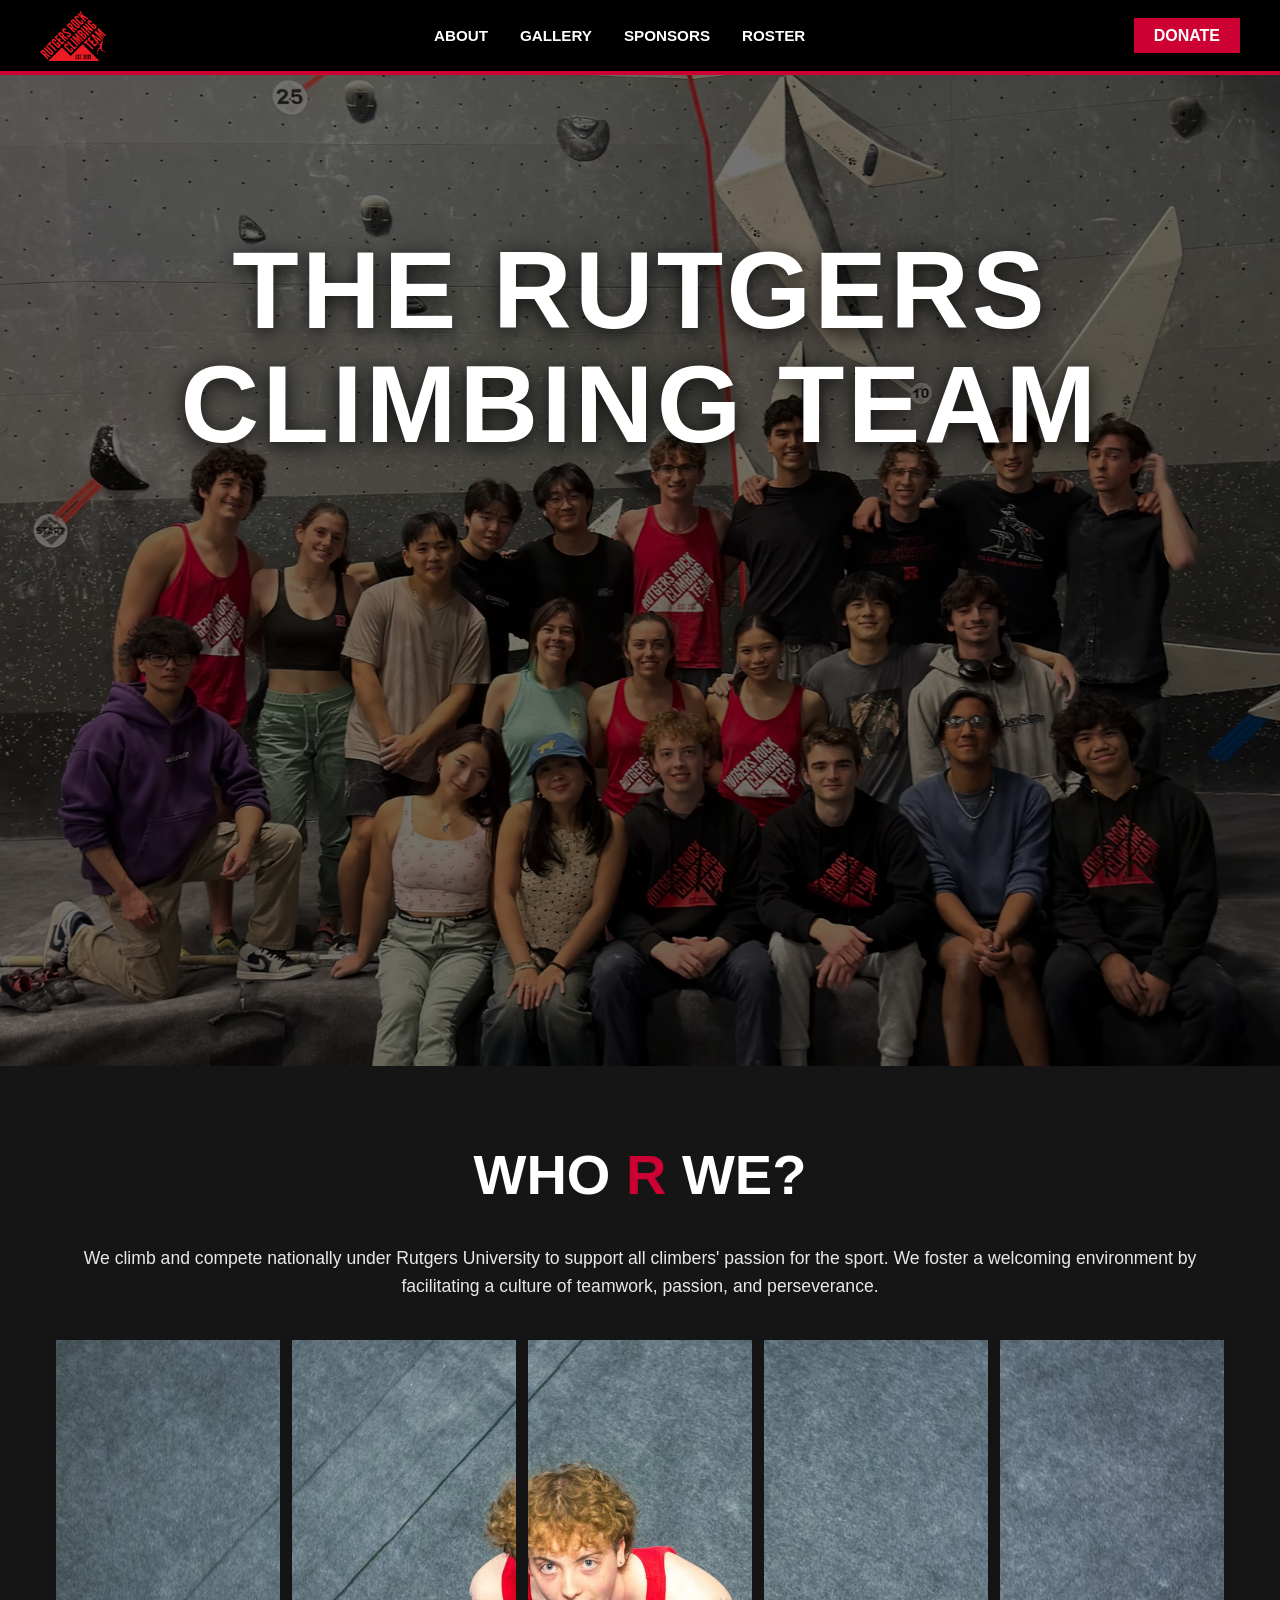
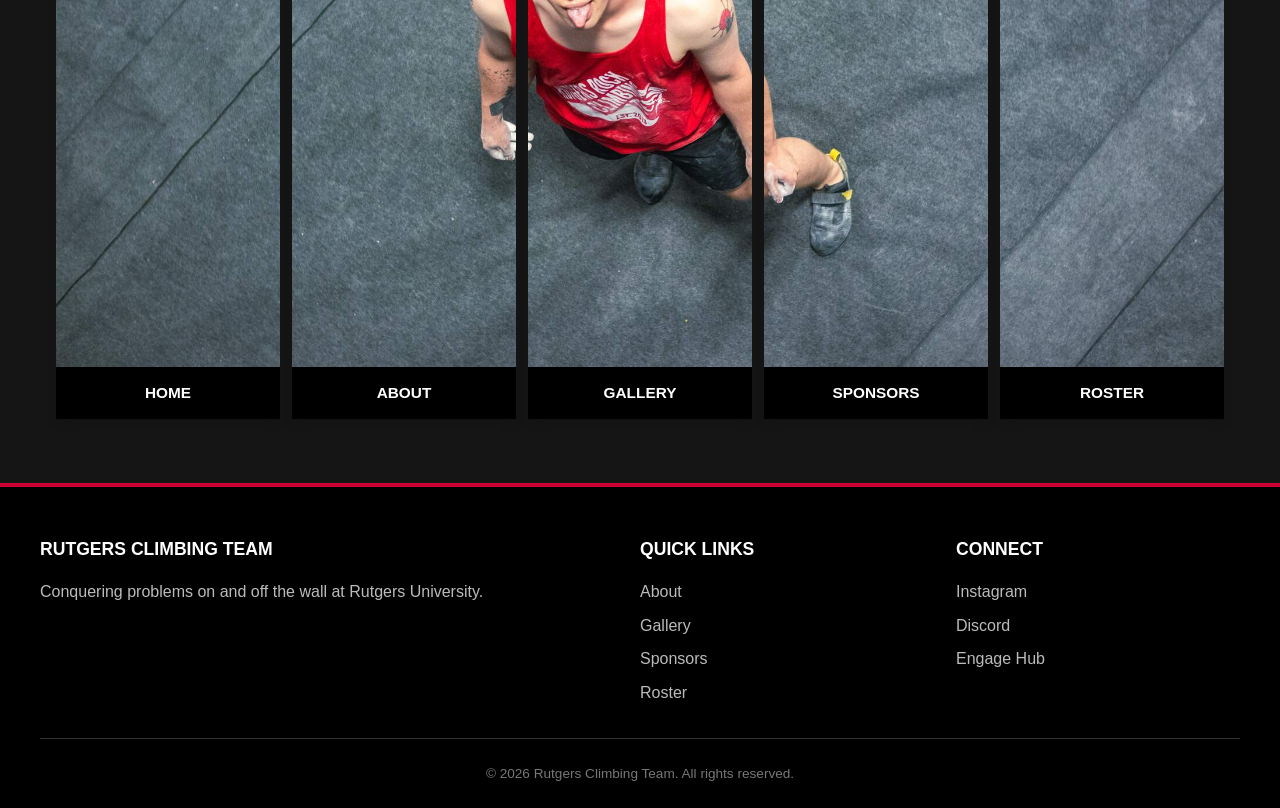
<file: index.html>
<!DOCTYPE html>
<html lang="en">
<head>
  <meta charset="UTF-8">
  <meta name="viewport" content="width=device-width, initial-scale=1.0">
  <title>Rutgers Climbing Team</title>
  <link rel="stylesheet" href="style.css">
  
  <!-- Google tag (gtag.js) -->
<script async src="https://www.googletagmanager.com/gtag/js?id=G-7Y6LZSNSHN"></script>
<script>
  window.dataLayer = window.dataLayer || [];
  function gtag(){dataLayer.push(arguments);}
  gtag('js', new Date());

  gtag('config', 'G-7Y6LZSNSHN');
</script>

</head>
<body>

  <!-- Header Component -->
  <header class="site-header">
    <a href="/" class="logo-container">
      <img src="assets/RURC_Logo_Transparent.png" alt="Rutgers Climbing Logo" style="height: 50px; width: auto; display: block;">
    </a>

    <nav>
      <ul>
        <li><a href="/about">About</a></li>
        <li><a href="/gallery">Gallery</a></li>
        <li><a href="/sponsors">Sponsors</a></li>
        <li><a href="/roster">Roster</a></li>
      </ul>
    </nav>

    <div class="header-actions">
      <a href="/donate" class="btn-donate">Donate</a>
    </div>
  </header>

  <!-- Centered Hero Banner Section -->
  <section class="hero-section" style="position: relative; width: 100%; background-color: #151515; overflow: hidden; padding: 0;">
    <img src="assets/BG_Main.jpg" alt="Rutgers Climbing Team" style="width: 100%; height: auto; display: block; filter: brightness(0.45);">
    <div class="hero-content" style="position: absolute; top: 16%; left: 50%; transform: translateX(-50%); width: 95%; text-align: center;">
      <h1 style="font-size: clamp(3.5rem, 8.5vw, 7.5rem); line-height: 1.05; font-weight: 900; letter-spacing: 0.03em; text-shadow: 0 4px 20px rgba(0, 0, 0, 0.85);">
        THE RUTGERS<br>CLIMBING TEAM
      </h1>
    </div>
  </section>

  <!-- Main Content Area -->
  <main>
    <!-- Who We Are Section -->
    <section class="who-we-are" style="background-color: #151515; color: var(--rutgers-white);">
      <div class="container" style="max-width: 1200px; margin: 0 auto; padding: 0 1rem;">
        
        <h2 style="font-size: 3.5rem; color: var(--rutgers-white); margin-bottom: 1.5rem; text-transform: uppercase;">
          WHO <span style="color: var(--rutgers-scarlet);">R</span> WE?
        </h2>
        
        <p style="color: rgba(255, 255, 255, 0.9); margin-bottom: 2.5rem;">We climb and compete nationally under Rutgers University to support all climbers' passion for the sport. We foster a welcoming environment by facilitating a culture of teamwork, passion, and perseverance.</p>
        
        <!-- 5-Column Grid -->
        <div class="card-grid" style="display: grid; grid-template-columns: repeat(5, 1fr); gap: 0.75rem; width: 100%;">
          
          <a href="/" class="feature-card">
            <div class="card-img" style="width: 100%; height: auto !important; aspect-ratio: 1 / 2.8; background-image: url('assets/Pierce_Tounge.jpg'); background-size: 500% auto; background-position: 0% center; background-repeat: no-repeat;"></div>
            <div class="card-label" style="font-size: clamp(0.7rem, 1.2vw, 1rem); padding: 0.85rem 0.25rem; text-align: center;">Home</div>
          </a>

          <a href="/about" class="feature-card">
            <div class="card-img" style="width: 100%; height: auto !important; aspect-ratio: 1 / 2.8; background-image: url('assets/Pierce_Tounge.jpg'); background-size: 500% auto; background-position: 25% center; background-repeat: no-repeat;"></div>
            <div class="card-label" style="font-size: clamp(0.7rem, 1.2vw, 1rem); padding: 0.85rem 0.25rem; text-align: center;">About</div>
          </a>

          <a href="/gallery" class="feature-card">
            <div class="card-img" style="width: 100%; height: auto !important; aspect-ratio: 1 / 2.8; background-image: url('assets/Pierce_Tounge.jpg'); background-size: 500% auto; background-position: 50% center; background-repeat: no-repeat;"></div>
            <div class="card-label" style="font-size: clamp(0.7rem, 1.2vw, 1rem); padding: 0.85rem 0.25rem; text-align: center;">Gallery</div>
          </a>

          <a href="/sponsors" class="feature-card">
            <div class="card-img" style="width: 100%; height: auto !important; aspect-ratio: 1 / 2.8; background-image: url('assets/Pierce_Tounge.jpg'); background-size: 500% auto; background-position: 75% center; background-repeat: no-repeat;"></div>
            <div class="card-label" style="font-size: clamp(0.7rem, 1.2vw, 1rem); padding: 0.85rem 0.25rem; text-align: center;">Sponsors</div>
          </a>

          <a href="/roster" class="feature-card">
            <div class="card-img" style="width: 100%; height: auto !important; aspect-ratio: 1 / 2.8; background-image: url('assets/Pierce_Tounge.jpg'); background-size: 500% auto; background-position: 100% center; background-repeat: no-repeat;"></div>
            <div class="card-label" style="font-size: clamp(0.7rem, 1.2vw, 1rem); padding: 0.85rem 0.25rem; text-align: center;">Roster</div>
          </a>

        </div>
      </div>
    </section>
  </main>

  <!-- Footer Component -->
  <footer class="site-footer">
    <div class="footer-content">
      <div class="footer-section">
        <h3>Rutgers Climbing Team</h3>
        <p>Conquering problems on and off the wall at Rutgers University.</p>
      </div>
      <div class="footer-section">
        <h3>Quick Links</h3>
        <ul>
          <li><a href="/about">About</a></li>
          <li><a href="/gallery">Gallery</a></li>
          <li><a href="/sponsors">Sponsors</a></li>
          <li><a href="/roster">Roster</a></li>
        </ul>
      </div>
      <div class="footer-section">
        <h3>Connect</h3>
        <ul>
          <li><a href="https://www.instagram.com/rurockclimbing/" target="_blank">Instagram</a></li>
          <li><a href="https://discord.com/invite/bpG9ZYzj9s" target="_blank">Discord</a></li>
          <li><a href="https://rutgers.campuslabs.com" target="_blank">Engage Hub</a></li>
        </ul>
      </div>
    </div>
    <div class="footer-bottom">
      <p>&copy; 2026 Rutgers Climbing Team. All rights reserved.</p>
    </div>
  </footer>

</body>

</html>
</file>
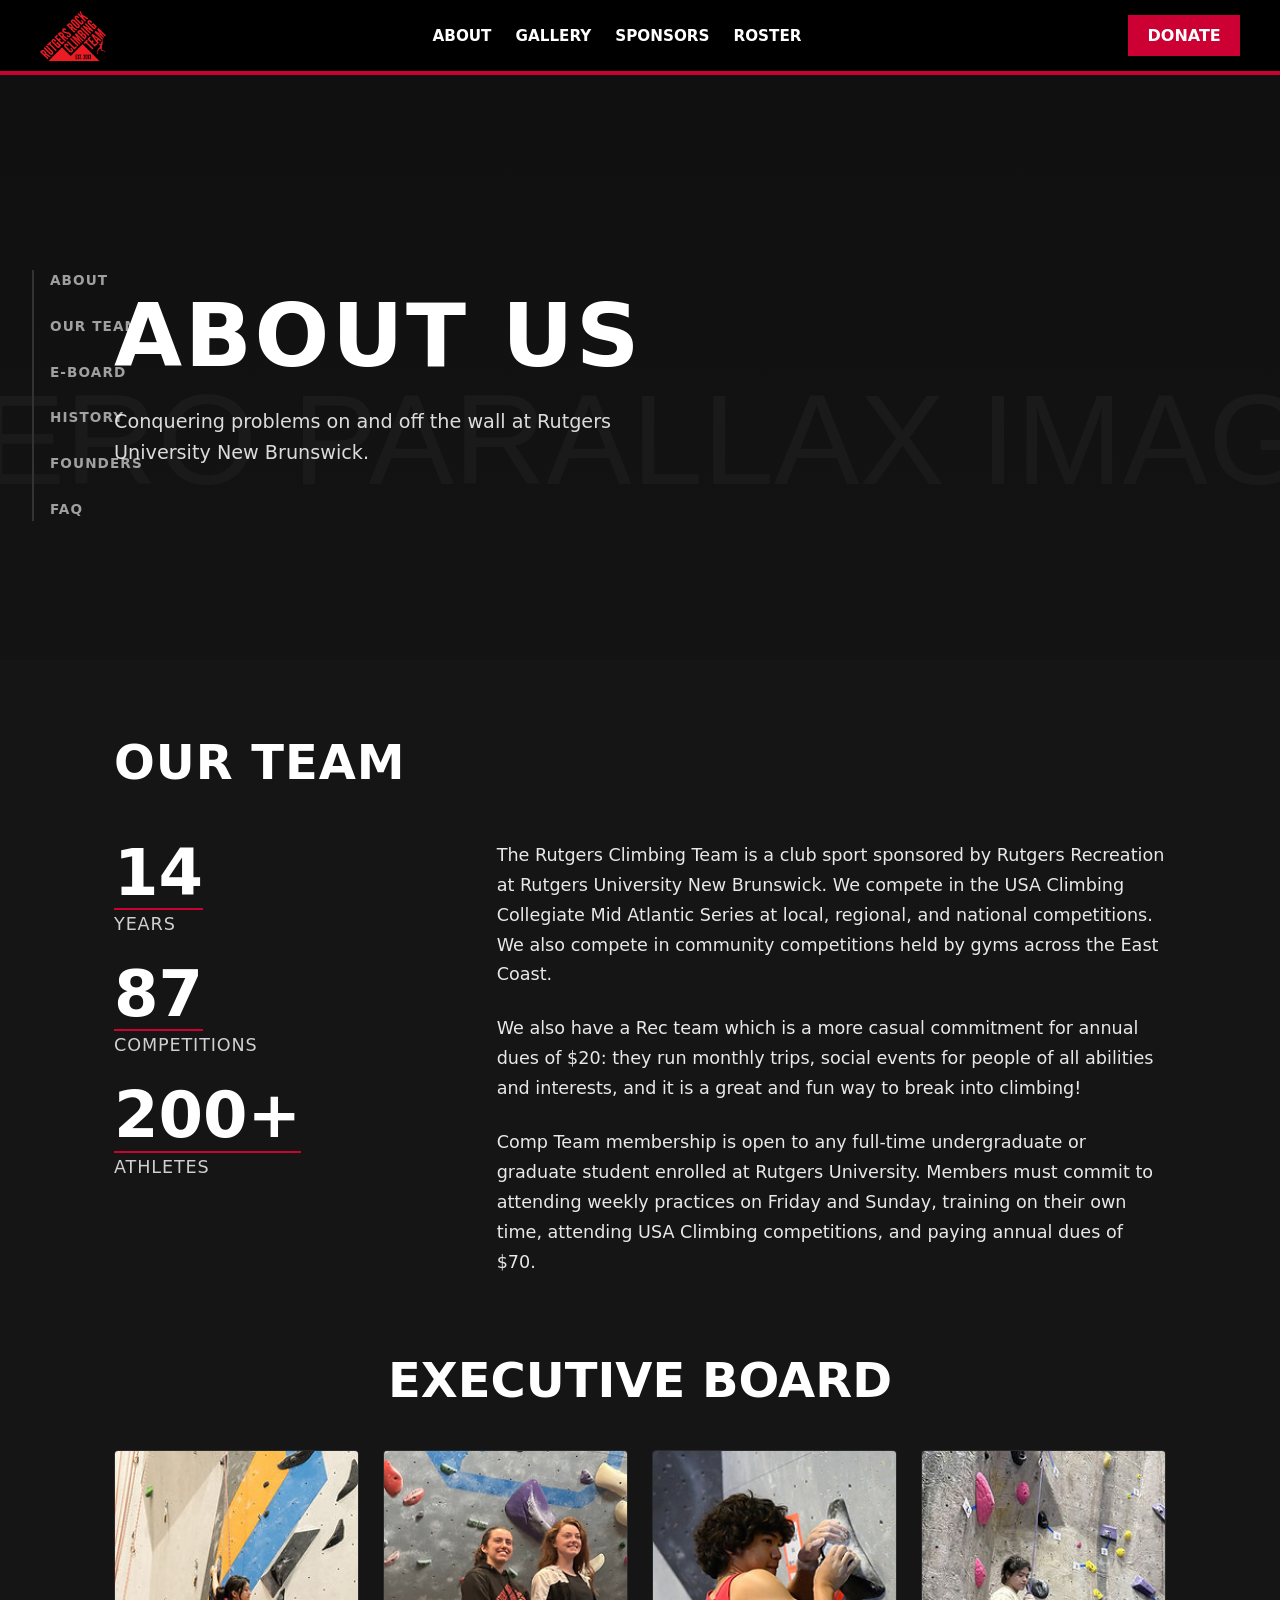
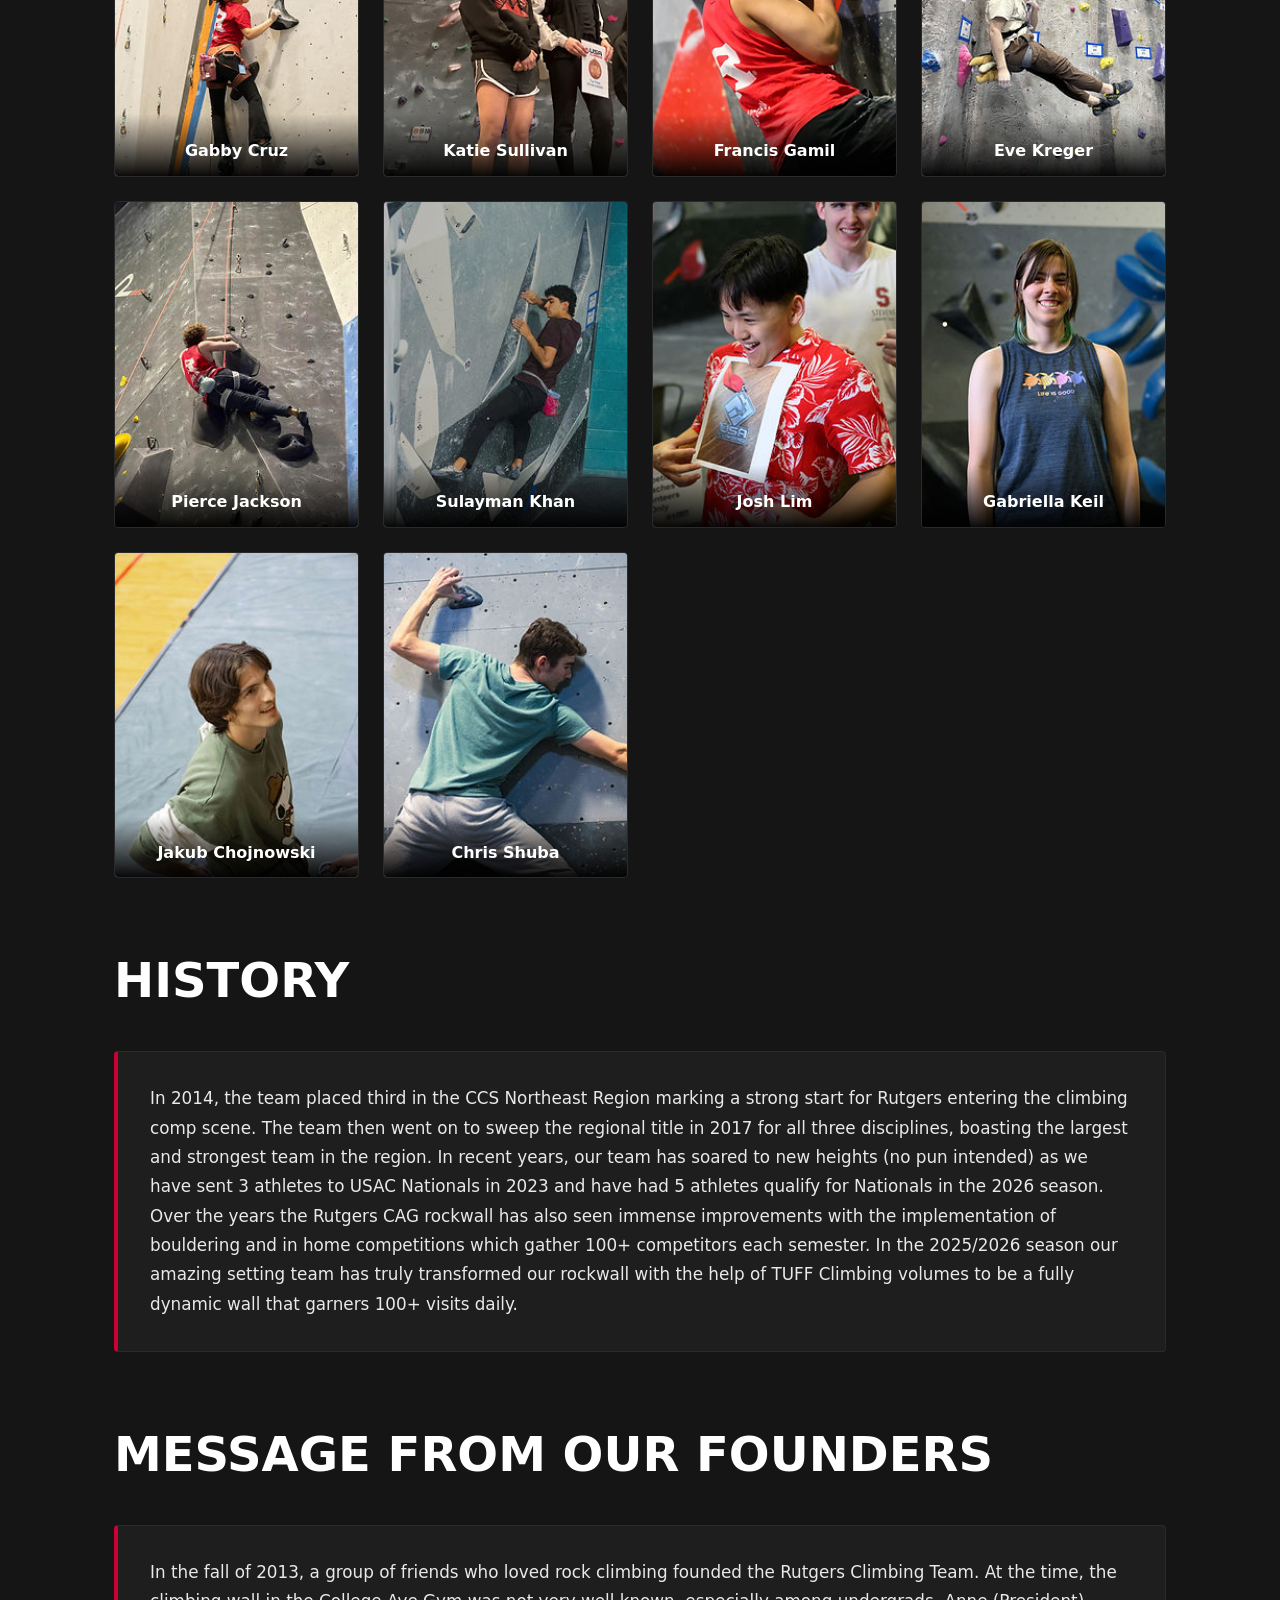
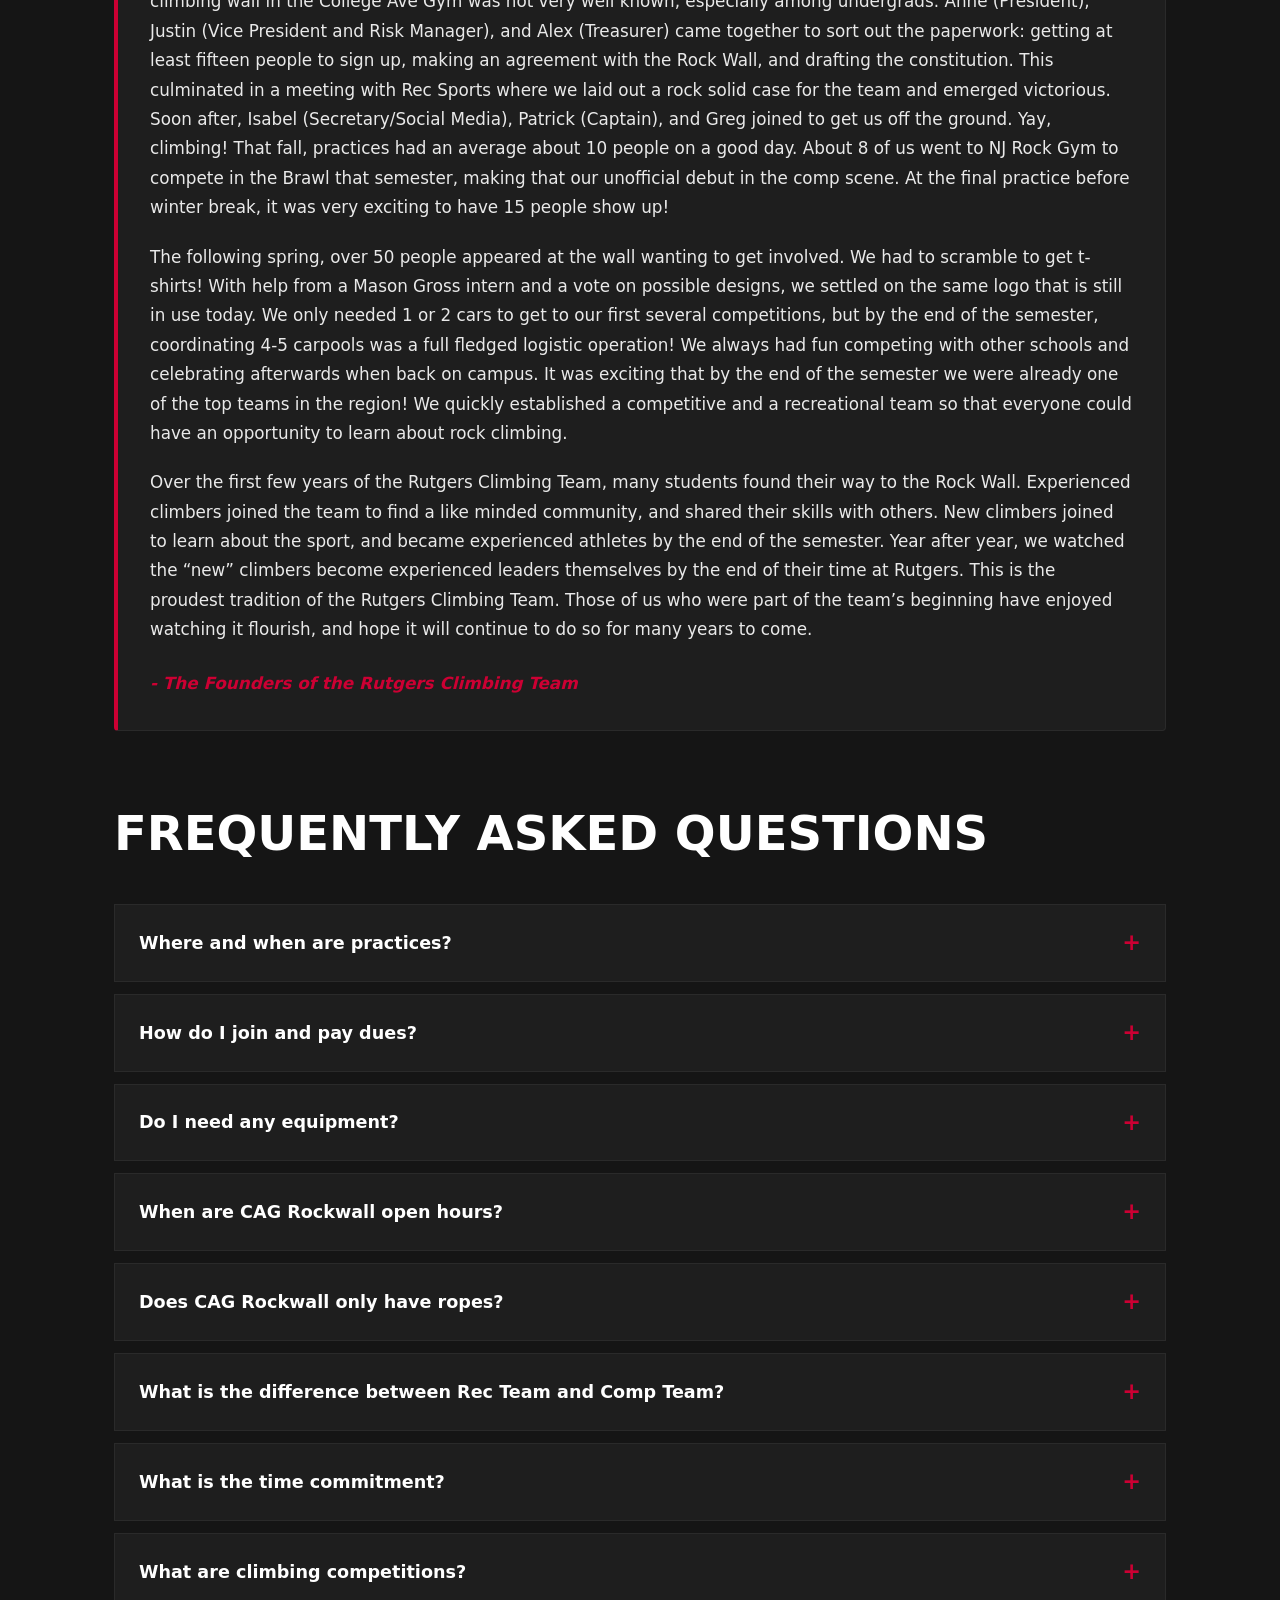
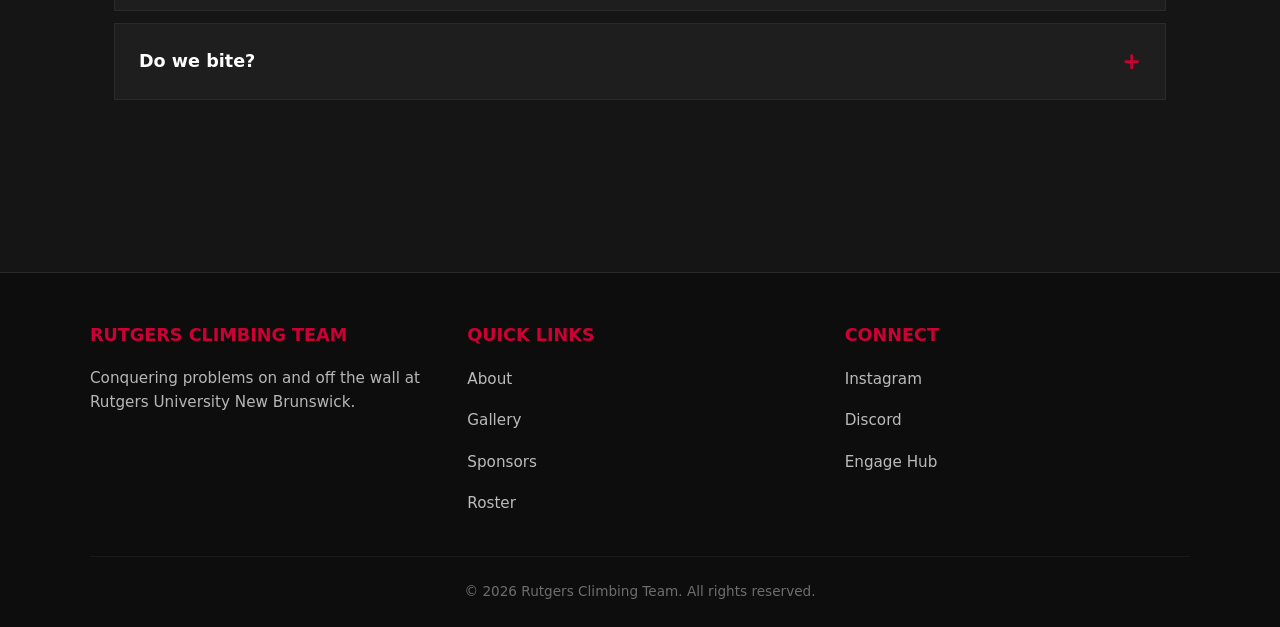
<file: about/index.html>
<!DOCTYPE html>
<html lang="en">
<head>
  <meta charset="UTF-8">
  <meta name="viewport" content="width=device-width, initial-scale=1.0">
  <title>About - Rutgers Climbing Team</title>
  <link rel="stylesheet" href="/style.css">
  
  <!-- Google tag (gtag.js) -->
<script async src="https://www.googletagmanager.com/gtag/js?id=G-7Y6LZSNSHN"></script>
<script>
  window.dataLayer = window.dataLayer || [];
  function gtag(){dataLayer.push(arguments);}
  gtag('js', new Date());

  gtag('config', 'G-7Y6LZSNSHN');
</script>

  <style>
    /* Base Reset & Variables */
    * { box-sizing: border-box; margin: 0; padding: 0; }
    html { scroll-behavior: smooth; }
    body { background-color: #151515; color: #ffffff; font-family: system-ui, -apple-system, sans-serif; line-height: 1.6; }

    /* Header Styling */
    .site-header { display: flex; justify-content: space-between; align-items: center; padding: 1rem 2rem; background: #151515; border-bottom: 1px solid #2a2a2a; }
    .site-header nav ul { display: flex; list-style: none; gap: 1.5rem; }
    .site-header nav a { color: #fff; text-decoration: none; font-weight: 600; }
    .btn-donate { background: #cc0033; color: #fff; padding: 0.5rem 1.2rem; text-decoration: none; font-weight: 700; display: inline-block; }

    /* Parallax Hero Section */
    .parallax-hero {
      position: relative;
      width: 100%;
      height: 65vh;
      min-height: 450px;
      background-image: linear-gradient(rgba(0, 0, 0, 0.55), rgba(21, 21, 21, 1)), url('data:image/svg+xml;utf8,<svg xmlns="http://www.w3.org/2000/svg" width="100" height="100" viewBox="0 0 100 100"><rect width="100" height="100" fill="%23222222"/><text x="50%" y="50%" dominant-baseline="middle" text-anchor="middle" fill="%23444444" font-family="sans-serif" font-size="10">HERO PARALLAX IMAGE</text></svg>');
      background-attachment: fixed;
      background-position: center;
      background-repeat: no-repeat;
      background-size: cover;
      display: flex;
      align-items: center;
    }

    /* Sticky Navigation Bar */
    .sub-nav {
      position: sticky;
      top: 0;
      left: 0;
      width: 100%;
      background-color: rgba(21, 21, 21, 0.95);
      backdrop-filter: blur(8px);
      display: flex;
      justify-content: center;
      border-bottom: 1px solid #2a2a2a;
      padding: 0.85rem 1rem;
      gap: 1.5rem;
      z-index: 80;
      overflow-x: auto;
      white-space: nowrap;
    }
    .sub-nav a {
      color: rgba(255, 255, 255, 0.6);
      text-decoration: none;
      font-size: 0.85rem;
      font-weight: 700;
      letter-spacing: 0.08em;
      text-transform: uppercase;
      transition: color 0.2s ease;
    }
    .sub-nav a:hover { color: #cc0033; }

    /* Desktop Sub-Nav Override */
    @media (min-width: 1201px) {
      .sub-nav {
        position: fixed;
        left: 2rem;
        top: 30%;
        width: auto;
        background: transparent;
        backdrop-filter: none;
        flex-direction: column;
        justify-content: flex-start;
        border-bottom: none;
        border-left: 2px solid #333;
        padding: 0 0 0 1rem;
        overflow-x: visible;
      }
    }

    /* Layout Containers */
    .content-wrapper { max-width: 1100px; margin: 0 auto; padding: 0 1.5rem 6rem; }
    .section-block { padding-top: 4rem; }

    /* Stats & Overview */
    .stats-grid { display: grid; grid-template-columns: 1fr 2fr; gap: 3rem; align-items: start; }
    .stat-number { font-size: clamp(3rem, 5vw, 4.5rem); font-weight: 900; color: #ffffff; line-height: 1; border-bottom: 2px solid #cc0033; display: inline-block; padding-bottom: 0.2rem; }
    .stat-label { font-size: 1.1rem; text-transform: uppercase; letter-spacing: 0.05em; color: rgba(255, 255, 255, 0.8); margin-bottom: 1.5rem; }

    /* Executive Board Grid */
    .eboard-grid {
      display: grid;
      grid-template-columns: repeat(auto-fill, minmax(220px, 1fr));
      gap: 1.5rem;
      margin-top: 2rem;
      min-height: 200px;
    }

    .eboard-status {
      grid-column: 1 / -1;
      text-align: center;
      padding: 3rem 1rem;
      color: rgba(255, 255, 255, 0.6);
      font-size: 1.1rem;
    }

    .eboard-card {
      position: relative;
      background: #1e1e1e;
      border: 1px solid #2a2a2a;
      aspect-ratio: 3/4;
      overflow: hidden;
      border-radius: 4px;
    }

    .eboard-card img {
      width: 100%;
      height: 100%;
      object-fit: cover;
      display: block;
    }

    .eboard-placeholder {
      background: #1e1e1e;
      border: 2px dashed #333333;
      display: flex;
      align-items: center;
      justify-content: center;
      color: rgba(255,255,255,0.3);
      font-size: 0.8rem;
      font-weight: 600;
      letter-spacing: 0.05em;
      text-transform: uppercase;
      width: 100%;
      height: 100%;
    }

    .eboard-name {
      position: absolute;
      bottom: 0;
      left: 0;
      right: 0;
      background: linear-gradient(transparent, rgba(0, 0, 0, 0.95));
      padding: 1.5rem 1rem 0.75rem;
      text-align: center;
      font-size: 1rem;
      font-weight: 700;
      color: #ffffff;
      z-index: 2;
      transition: opacity 0.3s ease;
    }

    .eboard-overlay {
      position: absolute;
      inset: 0;
      background: rgba(0, 0, 0, 0.9);
      display: flex;
      flex-direction: column;
      align-items: center;
      justify-content: center;
      padding: 1.5rem;
      text-align: center;
      opacity: 0;
      z-index: 3;
      transition: opacity 0.3s ease;
    }

    .eboard-card:hover .eboard-overlay { opacity: 1; }
    .eboard-card:hover .eboard-name { opacity: 0; }

    .eboard-role {
      color: #cc0033;
      font-weight: 800;
      font-size: 1rem;
      text-transform: uppercase;
      letter-spacing: 0.05em;
      margin-bottom: 0.5rem;
    }

    .eboard-major {
      color: rgba(255, 255, 255, 0.85);
      font-size: 0.9rem;
      font-weight: 500;
    }

    /* Text Block Container Styling */
    .text-card {
      background: #1e1e1e;
      border: 1px solid #2a2a2a;
      border-left: 4px solid #cc0033;
      padding: 2rem;
      border-radius: 4px;
      font-size: 1.05rem;
      color: rgba(255, 255, 255, 0.9);
      line-height: 1.75;
    }

    .text-card p {
      margin-bottom: 1.25rem;
    }

    .text-card p:last-child {
      margin-bottom: 0;
    }

    .sign-off {
      margin-top: 1.5rem;
      font-weight: 700;
      color: #cc0033;
      font-style: italic;
    }

    /* FAQ Accordion */
    .faq-item { background-color: #1e1e1e; border: 1px solid #2a2a2a; margin-bottom: 0.75rem; }
    .faq-question { padding: 1.25rem 1.5rem; font-size: 1.1rem; font-weight: 700; cursor: pointer; display: flex; justify-content: space-between; align-items: center; list-style: none; color: #ffffff; }
    .faq-question::-webkit-details-marker { display: none; }
    .faq-question::after { content: '+'; font-size: 1.4rem; color: #cc0033; }
    details[open] .faq-question::after { content: '−'; }
    .faq-answer { padding: 0 1.5rem 1.25rem 1.5rem; color: rgba(255, 255, 255, 0.8); font-size: 1rem; line-height: 1.6; border-top: 1px solid #2a2a2a; margin-top: 0.5rem; padding-top: 1rem; }

    /* Footer Styling */
    .site-footer {
      background-color: #0d0d0d;
      border-top: 1px solid #2a2a2a;
      padding: 3rem 1.5rem 1.5rem;
      margin-top: 4rem;
    }
    .footer-content {
      max-width: 1100px;
      margin: 0 auto;
      display: grid;
      grid-template-columns: repeat(auto-fit, minmax(200px, 1fr));
      gap: 2rem;
      margin-bottom: 2rem;
    }
    .footer-section h3 {
      color: #cc0033;
      margin-bottom: 1rem;
      font-size: 1.1rem;
      text-transform: uppercase;
    }
    .footer-section p, .footer-section a {
      color: rgba(255, 255, 255, 0.7);
      text-decoration: none;
      font-size: 0.95rem;
    }
    .footer-section ul { list-style: none; }
    .footer-section li { margin-bottom: 0.5rem; }
    .footer-section a:hover { color: #ffffff; }
    .footer-bottom {
      max-width: 1100px;
      margin: 0 auto;
      text-align: center;
      padding-top: 1.5rem;
      border-top: 1px solid #1a1a1a;
      color: rgba(255, 255, 255, 0.4);
      font-size: 0.85rem;
    }

    @media (max-width: 768px) {
      .stats-grid { grid-template-columns: 1fr; gap: 2rem; }
    }
  </style>
</head>
<body>

  <!-- Header Component -->
  <header class="site-header">
    <a href="/" class="logo-container">
      <img src="/assets/RURC_Logo_Transparent.png" alt="Rutgers Climbing Logo" style="height: 50px; width: auto; display: block;">
    </a>

    <nav>
      <ul>
        <li><a href="/about">About</a></li>
        <li><a href="/gallery">Gallery</a></li>
        <li><a href="/sponsors">Sponsors</a></li>
        <li><a href="/roster">Roster</a></li>
      </ul>
    </nav>

    <div class="header-actions">
      <a href="/donate" class="btn-donate" style="border-radius: 0 !important;">Donate</a>
    </div>
  </header>

  <!-- Sticky / Side Sub Navigation -->
  <aside class="sub-nav">
    <a href="#about">About</a>
    <a href="#our-team">Our Team</a>
    <a href="#e-board">E-Board</a>
    <a href="#history">History</a>
    <a href="#founders">Founders</a>
    <a href="#faq">FAQ</a>
  </aside>

  <!-- Parallax Hero -->
  <section class="parallax-hero" id="about">
    <div style="max-width: 1100px; margin: 0 auto; padding: 0 1.5rem; width: 100%;">
      <h1 style="font-size: clamp(3rem, 7vw, 5.5rem); font-weight: 900; letter-spacing: 0.03em; text-transform: uppercase;">
        ABOUT US
      </h1>
      <p style="font-size: 1.2rem; color: rgba(255, 255, 255, 0.85); max-width: 550px;">
        Conquering problems on and off the wall at Rutgers University New Brunswick.
      </p>
    </div>
  </section>

  <!-- Main Content Wrapper -->
  <main class="content-wrapper">

    <!-- Section: Our Team & Stats -->
    <section id="our-team" class="section-block">
      <h2 style="font-size: clamp(2rem, 4vw, 3rem); font-weight: 900; text-transform: uppercase; margin-bottom: 2.5rem; letter-spacing: 0.02em;">
        OUR TEAM
      </h2>

      <div class="stats-grid">
        <div>
          <div>
            <div class="stat-number">14</div>
            <div class="stat-label">Years</div>
          </div>
          <div>
            <div class="stat-number">87</div>
            <div class="stat-label">Competitions</div>
          </div>
          <div>
            <div class="stat-number">200+</div>
            <div class="stat-label">Athletes</div>
          </div>
        </div>

        <div style="font-size: 1.1rem; color: rgba(255, 255, 255, 0.9); line-height: 1.7;">
          <p style="margin-bottom: 1.5rem;">
            The Rutgers Climbing Team is a club sport sponsored by Rutgers Recreation at Rutgers University New Brunswick. We compete in the USA Climbing Collegiate Mid Atlantic Series at local, regional, and national competitions. We also compete in community competitions held by gyms across the East Coast.
          </p>
          <p style="margin-bottom: 1.5rem;">
            We also have a Rec team which is a more casual commitment for annual dues of $20: they run monthly trips, social events for people of all abilities and interests, and it is a great and fun way to break into climbing!
          </p>
          <p>
            Comp Team membership is open to any full-time undergraduate or graduate student enrolled at Rutgers University. Members must commit to attending weekly practices on Friday and Sunday, training on their own time, attending USA Climbing competitions, and paying annual dues of $70.
          </p>
        </div>
      </div>
    </section>

    <!-- Section: Executive Board -->
    <section id="e-board" class="section-block">
      <h2 style="font-size: clamp(2rem, 4vw, 3rem); font-weight: 900; text-transform: uppercase; text-align: center; margin-bottom: 2rem;">
        EXECUTIVE BOARD
      </h2>

      <div class="eboard-grid" id="eboard-grid">
        <div class="eboard-status">Loading E-Board Members...</div>
      </div>
    </section>

    <!-- Section: History -->
    <section id="history" class="section-block">
      <h2 style="font-size: clamp(2rem, 4vw, 3rem); font-weight: 900; text-transform: uppercase; margin-bottom: 2rem;">
        HISTORY
      </h2>
      <div class="text-card">
        <p>
          In 2014, the team placed third in the CCS Northeast Region marking a strong start for Rutgers entering the climbing comp scene. The team then went on to sweep the regional title in 2017 for all three disciplines, boasting the largest and strongest team in the region. In recent years, our team has soared to new heights (no pun intended) as we have sent 3 athletes to USAC Nationals in 2023 and have had 5 athletes qualify for Nationals in the 2026 season. Over the years the Rutgers CAG rockwall has also seen immense improvements with the implementation of bouldering and in home competitions which gather 100+ competitors each semester. In the 2025/2026 season our amazing setting team has truly transformed our rockwall with the help of TUFF Climbing volumes to be a fully dynamic wall that garners 100+ visits daily.
        </p>
      </div>
    </section>

    <!-- Section: Message from our Founders -->
    <section id="founders" class="section-block">
      <h2 style="font-size: clamp(2rem, 4vw, 3rem); font-weight: 900; text-transform: uppercase; margin-bottom: 2rem;">
        MESSAGE FROM OUR FOUNDERS
      </h2>
      <div class="text-card">
        <p>
          In the fall of 2013, a group of friends who loved rock climbing founded the Rutgers Climbing Team. At the time, the climbing wall in the College Ave Gym was not very well known, especially among undergrads. Anne (President), Justin (Vice President and Risk Manager), and Alex (Treasurer) came together to sort out the paperwork: getting at least fifteen people to sign up, making an agreement with the Rock Wall, and drafting the constitution. This culminated in a meeting with Rec Sports where we laid out a rock solid case for the team and emerged victorious. Soon after, Isabel (Secretary/Social Media), Patrick (Captain), and Greg joined to get us off the ground. Yay, climbing! That fall, practices had an average about 10 people on a good day. About 8 of us went to NJ Rock Gym to compete in the Brawl that semester, making that our unofficial debut in the comp scene. At the final practice before winter break, it was very exciting to have 15 people show up!
        </p>
        <p>
          The following spring, over 50 people appeared at the wall wanting to get involved. We had to scramble to get t-shirts! With help from a Mason Gross intern and a vote on possible designs, we settled on the same logo that is still in use today. We only needed 1 or 2 cars to get to our first several competitions, but by the end of the semester, coordinating 4-5 carpools was a full fledged logistic operation! We always had fun competing with other schools and celebrating afterwards when back on campus. It was exciting that by the end of the semester we were already one of the top teams in the region! We quickly established a competitive and a recreational team so that everyone could have an opportunity to learn about rock climbing.
        </p>
        <p>
          Over the first few years of the Rutgers Climbing Team, many students found their way to the Rock Wall. Experienced climbers joined the team to find a like minded community, and shared their skills with others. New climbers joined to learn about the sport, and became experienced athletes by the end of the semester. Year after year, we watched the “new” climbers become experienced leaders themselves by the end of their time at Rutgers. This is the proudest tradition of the Rutgers Climbing Team. Those of us who were part of the team’s beginning have enjoyed watching it flourish, and hope it will continue to do so for many years to come.
        </p>
        <div class="sign-off">
          - The Founders of the Rutgers Climbing Team
        </div>
      </div>
    </section>

    <!-- Section: FAQ Accordion -->
    <section id="faq" class="section-block">
      <h2 style="font-size: clamp(2rem, 4vw, 3rem); font-weight: 900; text-transform: uppercase; margin-bottom: 2rem;">
        FREQUENTLY ASKED QUESTIONS
      </h2>

      <div class="faq-container">
        <details class="faq-item">
          <summary class="faq-question">Where and when are practices?</summary>
          <div class="faq-answer">
            Practices take place at the Rutgers rock wall, which is located at the back of the College Avenue Gym (CAG) on Friday 5-8 pm and Sunday 7-9 pm. The first practice is free but the following practices members must pay dues. All are welcome and invited to join!
          </div>
        </details>

        <details class="faq-item">
          <summary class="faq-question">How do I join and pay dues?</summary>
          <div class="faq-answer">
            It is really simple to join, first join our DSE using this link <a href="https://rutgers.dserec.com/online/clubsports/club/35/registration" target="_blank" rel="noreferrer noopener" style="color:#cc0033;">DSE Registration</a> and pay $25 dues by your second practice. You can pay either via cash or Venmo. Our current treasurer is Sulayman Khan, whose Venmo is @SulaymanKhan1.
          </div>
        </details>

        <details class="faq-item">
          <summary class="faq-question">Do I need any equipment?</summary>
          <div class="faq-answer">
            The CAG rockwall has free shoe, harness, and chalk bag rentals for students, but you can also bring your own equipment!
          </div>
        </details>

        <details class="faq-item">
          <summary class="faq-question">When are CAG Rockwall open hours?</summary>
          <div class="faq-answer">
            The CAG's open hours are from Mon-Thurs 6-10 pm and Sun 4-7 pm.
          </div>
        </details>

        <details class="faq-item">
          <summary class="faq-question">Does CAG Rockwall only have ropes?</summary>
          <div class="faq-answer">
            No, there are several amazing bouldering and rope problems set by our amazing setting team!
          </div>
        </details>

        <details class="faq-item">
          <summary class="faq-question">What is the difference between Rec Team and Comp Team?</summary>
          <div class="faq-answer">
            <p style="margin-bottom: 0.5rem;">The Rutgers Comp Team is a sanctioned club sport here at the university, so we have dedicated team members that attend weekly practices, train together, and represent the University at national-level competitions with annual dues of $70.</p>
            <p>The Rec team has a more casual commitment: they run monthly trips, social events for people of all abilities and interests and is a great and fun way to break into climbing with annual dues of $20.</p>
          </div>
        </details>

        <details class="faq-item">
          <summary class="faq-question">What is the time commitment?</summary>
          <div class="faq-answer">
            Rec team has no attendance requirement, but we encourage members to come when they can. Comp team members are expected to come to every practice in order to be reimbursed for comps and Divisionals. Comp team members are also expected to attend at least one competition and are strongly encouraged to attend Divisionals.
          </div>
        </details>

        <details class="faq-item">
          <summary class="faq-question">What are climbing competitions?</summary>
          <div class="faq-answer">
            <p style="margin-bottom: 0.5rem;">There are two types of competitions: USA Climbing comps and local comps.</p>
            <p style="margin-bottom: 0.5rem;">There are Qualifying Events (QEs), a Collegiate National Qualifying Event (CNQE), and Nationals; each level requires you to qualify for the next.</p>
            <p>We host two local competitions each semester right here at CAG for the local community and these are very casual and community-oriented, with things like raffles, prizes, and finals for the top competitors.</p>
          </div>
        </details>

        <details class="faq-item">
          <summary class="faq-question">Do we bite?</summary>
          <div class="faq-answer">
            No.
          </div>
        </details>
      </div>
    </section>

  </main>

  <!-- Footer Component -->
  <footer class="site-footer">
    <div class="footer-content">
      <div class="footer-section">
        <h3>Rutgers Climbing Team</h3>
        <p>Conquering problems on and off the wall at Rutgers University New Brunswick.</p>
      </div>
      <div class="footer-section">
        <h3>Quick Links</h3>
        <ul>
          <li><a href="/about">About</a></li>
          <li><a href="/gallery">Gallery</a></li>
          <li><a href="/sponsors">Sponsors</a></li>
          <li><a href="/roster">Roster</a></li>
        </ul>
      </div>
      <div class="footer-section">
        <h3>Connect</h3>
        <ul>
          <li><a href="https://www.instagram.com/rurockclimbing/" target="_blank">Instagram</a></li>
          <li><a href="https://discord.com/invite/bpG9ZYzj9s" target="_blank">Discord</a></li>
          <li><a href="https://rutgers.campuslabs.com" target="_blank">Engage Hub</a></li>
        </ul>
      </div>
    </div>
    <div class="footer-bottom">
      <p>&copy; 2026 Rutgers Climbing Team. All rights reserved.</p>
    </div>
  </footer>

  <!-- Direct Local JSON Script -->
  <script>
    function renderEboardCards(members) {
      const gridContainer = document.getElementById('eboard-grid');
      gridContainer.innerHTML = '';

      if (!members || members.length === 0) {
        gridContainer.innerHTML = '<div class="eboard-status">No E-Board members found.</div>';
        return;
      }

      members.forEach(member => {
        if (!member.name) return;

        const card = document.createElement('div');
        card.className = 'eboard-card';

        const imageContent = member.image
          ? `<img src="${member.image}" alt="${member.name}">`
          : `<div class="eboard-placeholder">Image Placeholder</div>`;

        card.innerHTML = `
          ${imageContent}
          <div class="eboard-name">${member.name}</div>
          <div class="eboard-overlay">
            <div class="eboard-role">${member.role || ''}</div>
            ${member.major ? `<div class="eboard-major">${member.major}</div>` : ''}
          </div>
        `;

        gridContainer.appendChild(card);
      });
    }

    async function loadEboardData() {
      try {
        const response = await fetch('/data/eboard.json');
        if (!response.ok) throw new Error(`HTTP error ${response.status}`);
        
        const data = await response.json();
        renderEboardCards(data.members || []);
      } catch (error) {
        console.error('Error loading eboard JSON:', error);
        document.getElementById('eboard-grid').innerHTML = 
          '<div class="eboard-status">Failed to load E-Board members.</div>';
      }
    }

    loadEboardData();
  </script>
</body>
</html>
</file>
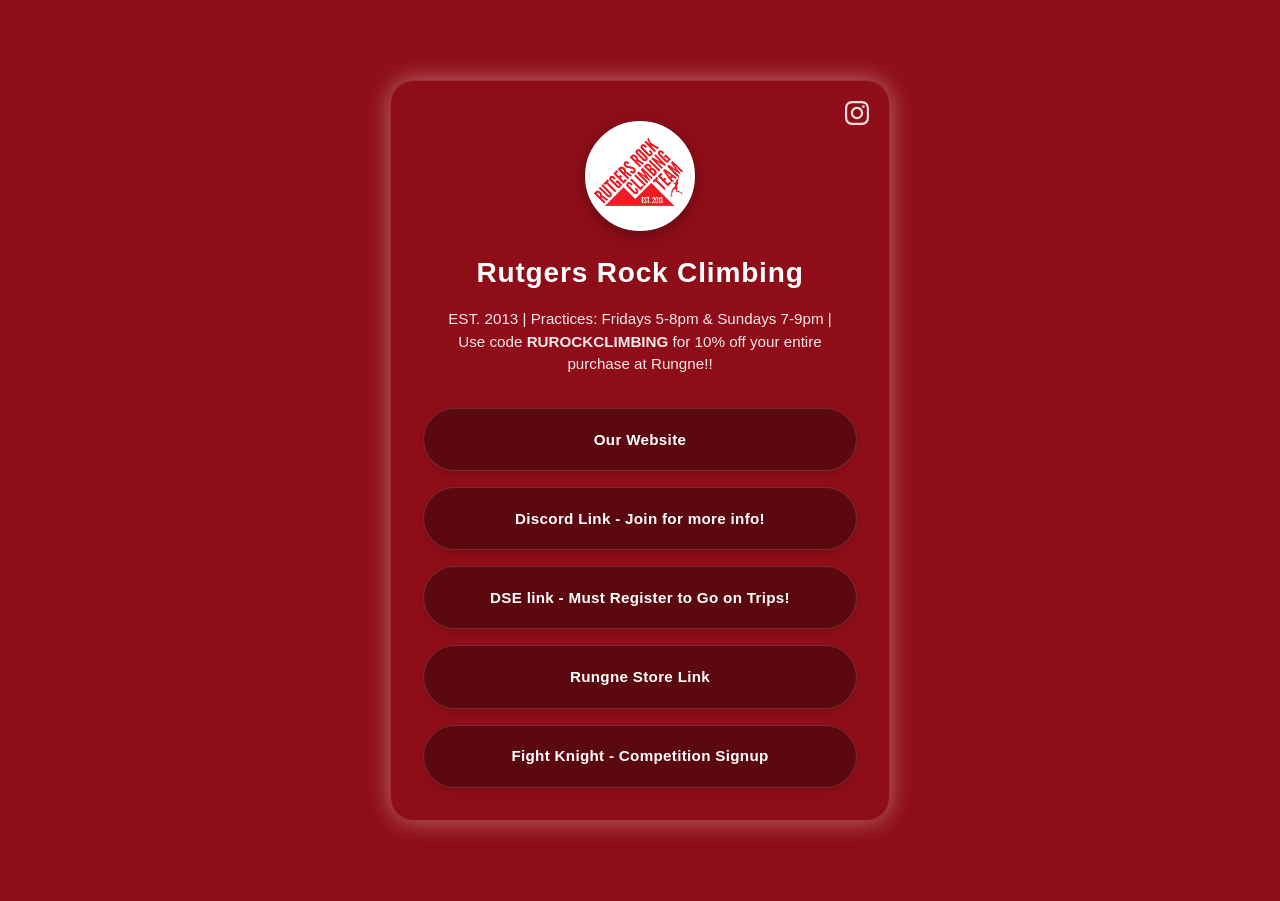
<file: links/index.html>
<!DOCTYPE html>
<html lang="en">
<head>
  <meta charset="UTF-8">
  <meta name="viewport" content="width=device-width, initial-scale=1.0">
  <title>RuRockclimbing - Links</title>
  <link rel="stylesheet" href="/style.css">
  
  <!-- Google tag (gtag.js) -->
<script async src="https://www.googletagmanager.com/gtag/js?id=G-7Y6LZSNSHN"></script>
<script>
  window.dataLayer = window.dataLayer || [];
  function gtag(){dataLayer.push(arguments);}
  gtag('js', new Date());

  gtag('config', 'G-7Y6LZSNSHN');
</script>


</head>
<body class="links-page-body">

  <div class="links-container" id="links-app" style="position: relative; padding: 2.5rem 2rem 2rem 2rem; border: 1px solid rgba(255, 255, 255, 0.15); border-radius: 24px; box-shadow: 0 0 25px rgba(255, 255, 255, 0.4); margin: 2rem auto; max-width: 500px;">
    
    <!-- Top Right Instagram Icon -->
    <a href="https://www.instagram.com/rurockclimbing/" target="_blank" rel="noopener noreferrer" aria-label="Instagram" style="position: absolute; top: 1.25rem; right: 1.25rem; color: #ffffff; text-decoration: none; display: flex; align-items: center; justify-content: center; opacity: 0.85; transition: opacity 0.2s ease, transform 0.2s ease;" onmouseover="this.style.opacity='1'; this.style.transform='scale(1.1)';" onmouseout="this.style.opacity='0.85'; this.style.transform='scale(1)';">
      <svg width="24" height="24" viewBox="0 0 24 24" fill="currentColor">
        <path d="M12 2.163c3.204 0 3.584.012 4.85.07 3.252.148 4.771 1.691 4.919 4.919.058 1.265.069 1.645.069 4.849 0 3.205-.012 3.584-.069 4.849-.149 3.225-1.664 4.771-4.919 4.919-1.266.058-1.644.07-4.85.07-3.204 0-3.584-.012-4.849-.07-3.26-.149-4.771-1.699-4.919-4.92-.058-1.265-.07-1.644-.07-4.849 0-3.204.013-3.583.07-4.849.149-3.227 1.664-4.771 4.919-4.919 1.266-.057 1.645-.069 4.849-.069zm0-2.163c-3.259 0-3.667.014-4.947.072-4.358.2-6.78 2.618-6.98 6.98-.059 1.281-.073 1.689-.073 4.948 0 3.259.014 3.668.072 4.948.2 4.358 2.618 6.78 6.98 6.98 1.281.058 1.689.072 4.948.072 3.259 0 3.668-.014 4.948-.072 4.354-.2 6.782-2.618 6.979-6.98.059-1.28.073-1.689.073-4.948 0-3.259-.014-3.667-.072-4.947-.196-4.354-2.617-6.78-6.979-6.98-1.281-.059-1.69-.073-4.949-.073zm0 5.838c-3.403 0-6.162 2.759-6.162 6.162s2.759 6.163 6.162 6.163 6.162-2.759 6.162-6.163c0-3.403-2.759-6.162-6.162-6.162zm0 10.162c-2.209 0-4-1.79-4-4 0-2.209 1.791-4 4-4s4 1.791 4 4c0 2.21-1.791 4-4 4zm6.406-11.845c-.796 0-1.441.645-1.441 1.44s.645 1.44 1.441 1.44c.795 0 1.439-.645 1.439-1.44s-.644-1.44-1.439-1.44z"/>
      </svg>
    </a>

    <!-- Profile Section (Dynamic) -->
    <div class="profile-header">
      <div class="profile-avatar">
        <img id="profile-img" src="/assets/RURC_Logo_White_BG.jpg" alt="Rutgers Rock Climbing Team">
      </div>
      <h1 id="profile-title">RuRockclimbing</h1>
      <p class="profile-bio" id="profile-bio">Loading profile...</p>
    </div>

    <!-- Links List (Dynamic) -->
    <div class="links-list" id="links-list-container">
      <p style="text-align: center; color: rgba(255,255,255,0.7);">Loading links...</p>
    </div>
  </div>

  <script>
    // Fetch and render data directly from Pages CMS JSON output
    fetch('/data/links.json')
      .then(response => response.json())
      .then(data => {
        const items = data.links || [];
        const container = document.getElementById('links-list-container');
        container.innerHTML = '';

        items.forEach(item => {
          const itemType = (item.type || '').toLowerCase().trim();

          if (itemType === 'profile') {
            if (item.title) {
              document.getElementById('profile-title').textContent = item.title;
            }
            if (item.description) {
              document.getElementById('profile-bio').innerHTML = item.description;
            }
          } 
          else if (itemType === 'featured') {
            const card = document.createElement('a');
            card.href = item.url || '#';
            card.className = 'featured-link-card';
            card.target = '_blank';
            card.innerHTML = `
              <div class="featured-card-content">
                <h3>${item.title || ''}</h3>
                <p>${item.description || ''}</p>
                <span class="btn-learn-more">${item.text || 'Learn More'}</span>
              </div>
            `;
            container.appendChild(card);
          } 
          else if (itemType === 'button') {
            const btn = document.createElement('a');
            btn.href = item.url || '#';
            btn.className = 'link-button';
            btn.target = '_blank';
            btn.innerHTML = `<span>${item.text || item.title || 'Link'}</span>`;
            container.appendChild(btn);
          }
        });
      })
      .catch(error => {
        console.error('Error loading links data:', error);
        document.getElementById('links-list-container').innerHTML = '<p style="text-align:center; color: #ffcccc;">Failed to load links.</p>';
      });
  </script>

</body>
</html>
</file>
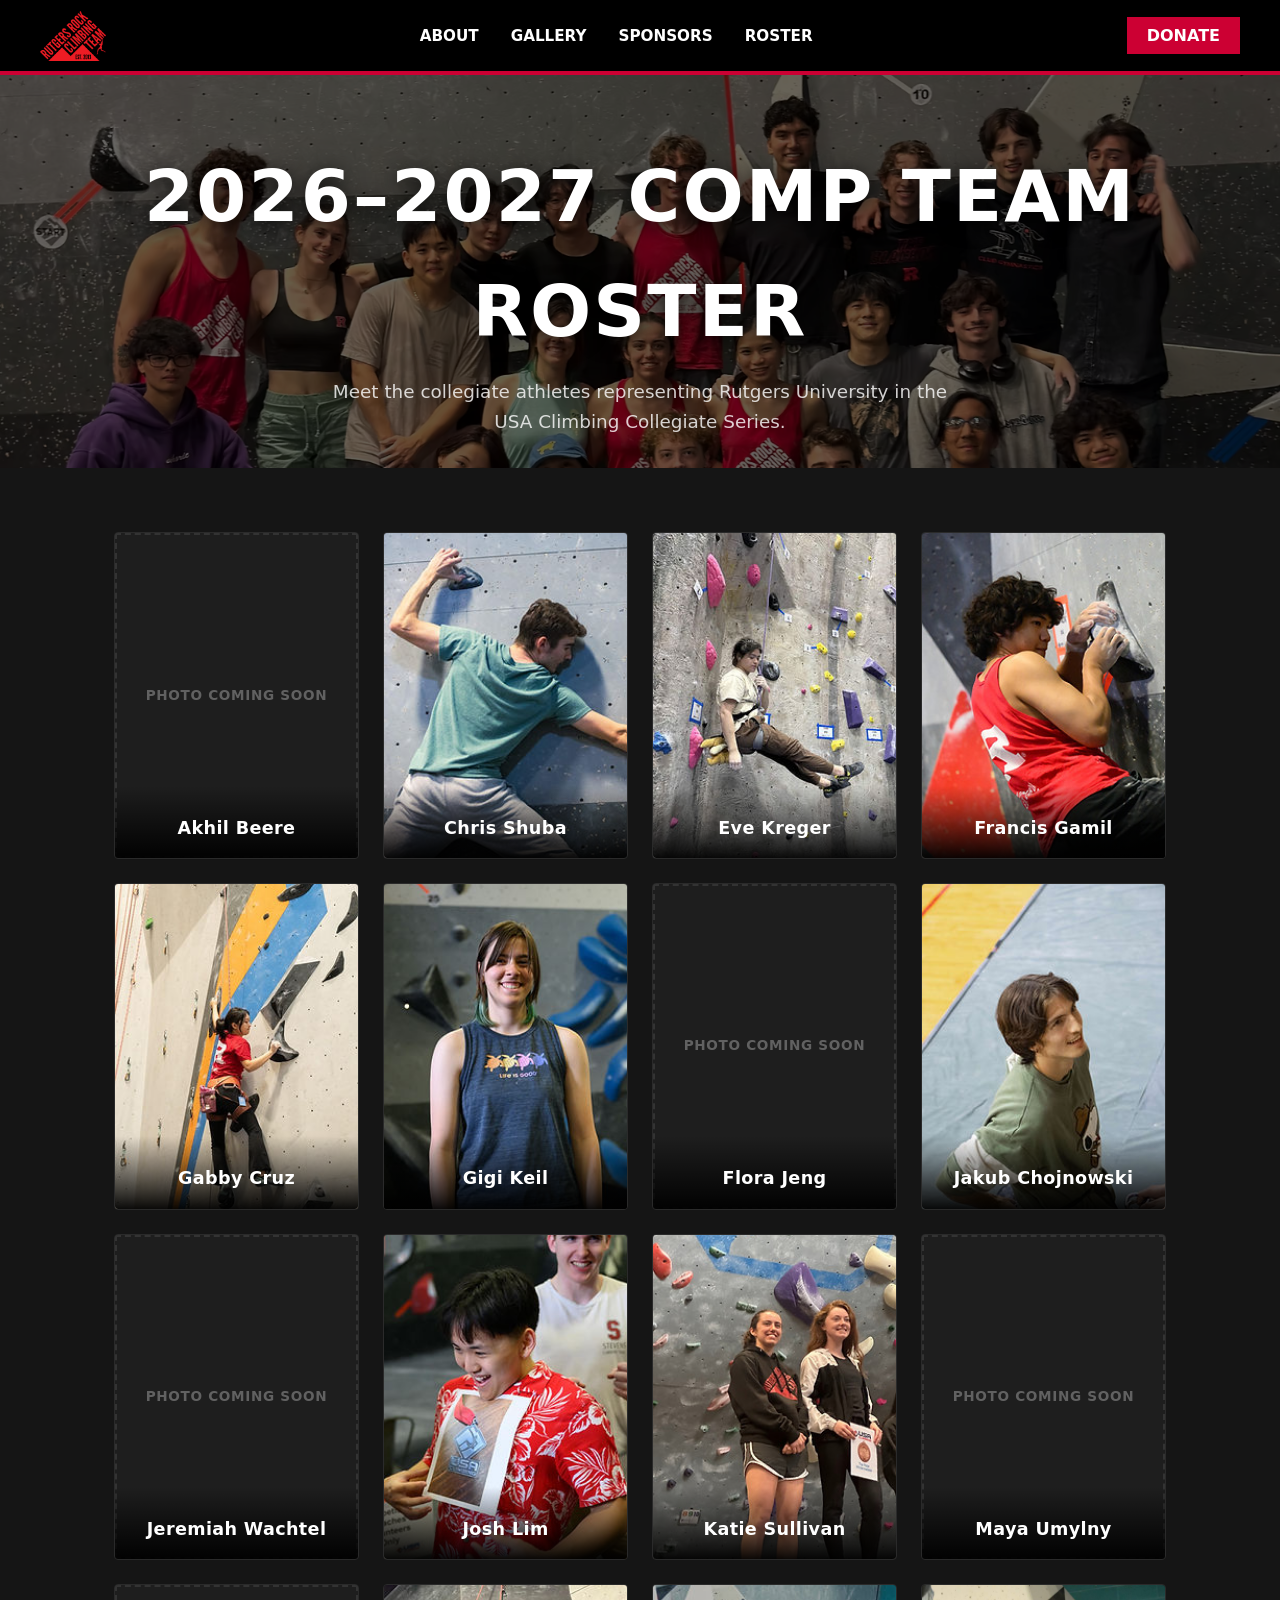
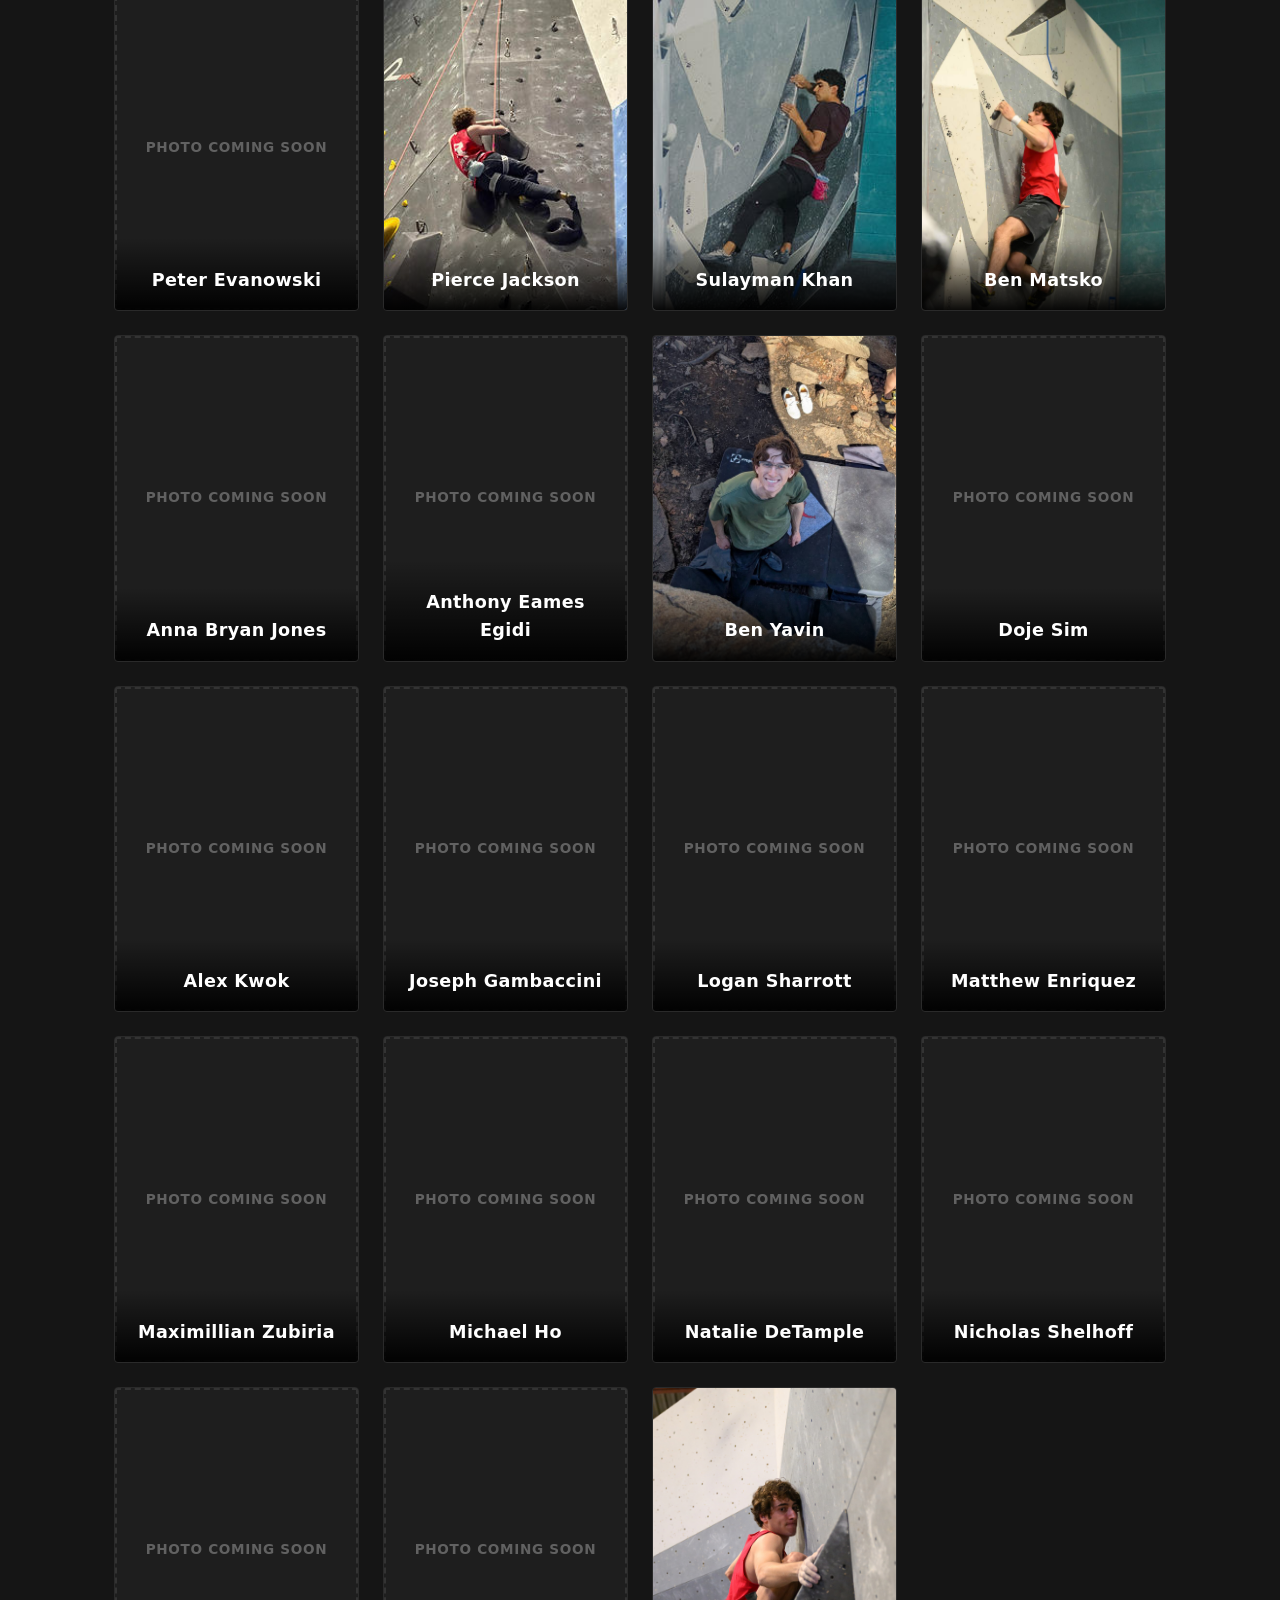
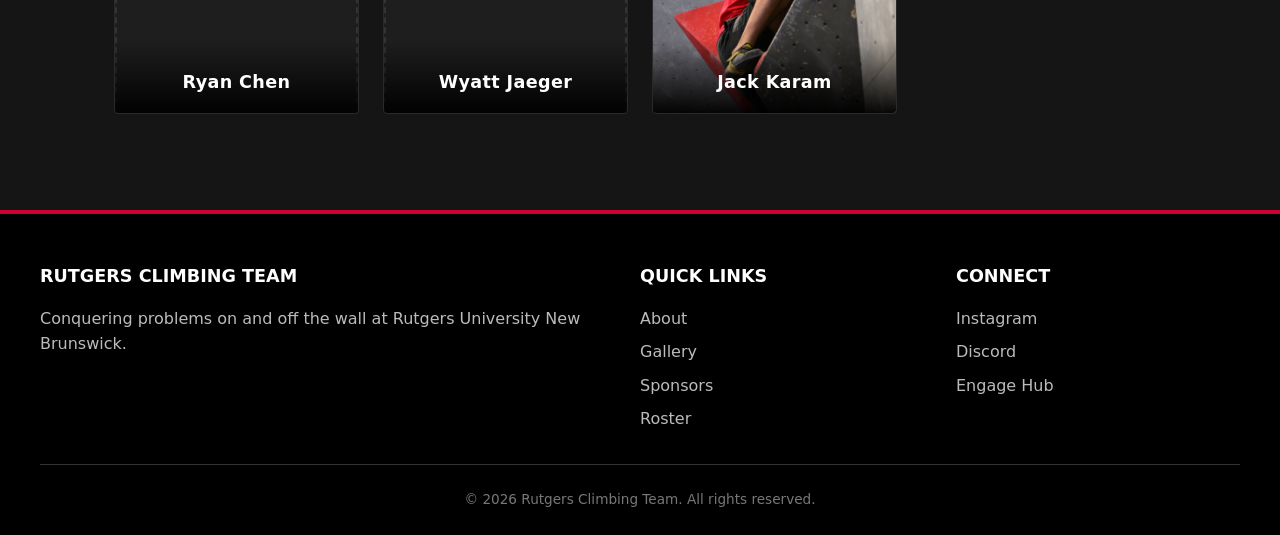
<file: roster/index.html>
<!DOCTYPE html>
<html lang="en">
<head>
  <meta charset="UTF-8">
  <meta name="viewport" content="width=device-width, initial-scale=1.0">
  <title>2026-2027 Comp Team Roster - Rutgers Climbing Team</title>
  <link rel="stylesheet" href="/style.css">
  
  <!-- Google tag (gtag.js) -->
<script async src="https://www.googletagmanager.com/gtag/js?id=G-7Y6LZSNSHN"></script>
<script>
  window.dataLayer = window.dataLayer || [];
  function gtag(){dataLayer.push(arguments);}
  gtag('js', new Date());

  gtag('config', 'G-7Y6LZSNSHN');
</script>

  <style>
    /* Base Page Styling */
    * { box-sizing: border-box; margin: 0; padding: 0; }
    body { background-color: #151515; color: #ffffff; font-family: system-ui, -apple-system, sans-serif; line-height: 1.6; }

    /* Roster Grid & Card Styles */
    .roster-grid {
      display: grid;
      grid-template-columns: repeat(auto-fill, minmax(220px, 1fr));
      gap: 1.5rem;
      margin-top: 2rem;
      min-height: 250px;
    }

    .roster-card {
      position: relative;
      background: #1e1e1e;
      border: 1px solid #2a2a2a;
      aspect-ratio: 3/4;
      overflow: hidden;
      border-radius: 4px;
    }

    .roster-card img {
      width: 100%;
      height: 100%;
      object-fit: cover;
      display: block;
    }

    .roster-placeholder {
      background: #1e1e1e;
      border: 2px dashed #333333;
      display: flex;
      align-items: center;
      justify-content: center;
      color: rgba(255, 255, 255, 0.3);
      font-size: 0.85rem;
      font-weight: 600;
      letter-spacing: 0.05em;
      text-transform: uppercase;
      width: 100%;
      height: 100%;
    }

    .roster-info {
      position: absolute;
      bottom: 0;
      left: 0;
      right: 0;
      background: linear-gradient(transparent, rgba(0, 0, 0, 0.95));
      padding: 1.75rem 1rem 1rem;
      text-align: center;
      z-index: 2;
    }

    .roster-name {
      font-size: 1.1rem;
      font-weight: 800;
      color: #ffffff;
      letter-spacing: 0.02em;
    }

    .roster-major {
      color: #cc0033;
      font-size: 0.85rem;
      font-weight: 700;
      text-transform: uppercase;
      letter-spacing: 0.05em;
      margin-top: 0.25rem;
    }

    /* Coming Soon / Empty State Container */
    .coming-soon-box {
      grid-column: 1 / -1;
      background: #1e1e1e;
      border: 1px solid #2a2a2a;
      border-left: 4px solid #cc0033;
      padding: 4rem 2rem;
      text-align: center;
      border-radius: 4px;
    }

    .coming-soon-title {
      font-size: clamp(1.8rem, 4vw, 2.8rem);
      font-weight: 900;
      letter-spacing: 0.05em;
      text-transform: uppercase;
      color: #ffffff;
      margin-bottom: 0.75rem;
    }

    .coming-soon-subtext {
      font-size: 1.1rem;
      color: rgba(255, 255, 255, 0.7);
      max-width: 550px;
      margin: 0 auto;
    }
  </style>
</head>
<body>

  <!-- Header Component -->
  <header class="site-header">
    <a href="/" class="logo-container">
      <img src="/assets/RURC_Logo_Transparent.png" alt="Rutgers Climbing Logo" style="height: 50px; width: auto; display: block;">
    </a>

    <nav>
      <ul>
        <li><a href="/about">About</a></li>
        <li><a href="/gallery">Gallery</a></li>
        <li><a href="/sponsors">Sponsors</a></li>
        <li><a href="/roster">Roster</a></li>
      </ul>
    </nav>

    <div class="header-actions">
      <a href="/donate" class="btn-donate" style="border-radius: 0 !important;">Donate</a>
    </div>
  </header>

  <!-- Hero Section -->
  <section class="hero-section" style="position: relative; width: 100%; background-color: #151515; text-align: center; padding: 4rem 1rem 2rem;">
    <h1 style="font-size: clamp(2.5rem, 6vw, 4.5rem); font-weight: 900; letter-spacing: 0.03em; text-transform: uppercase; margin-bottom: 0.5rem; text-shadow: 0 4px 20px rgba(0,0,0,0.85);">
      2026–2027 COMP TEAM ROSTER
    </h1>
    <p style="font-size: 1.15rem; color: rgba(255, 255, 255, 0.8); max-width: 650px; margin: 0 auto; font-weight: 400; line-height: 1.6;">
      Meet the collegiate athletes representing Rutgers University in the USA Climbing Collegiate Series.
    </p>
  </section>

  <!-- Main Roster Section -->
  <main style="padding: 2rem 0 6rem;">
    <div style="max-width: 1100px; margin: 0 auto; padding: 0 1.5rem;">
      <div class="roster-grid" id="roster-grid">
        <div class="coming-soon-box">
          <div class="coming-soon-title">Roster Coming Soon</div>
          <p class="coming-soon-subtext">Tryouts and roster selections for the 2026–2027 competition season are currently underway. Check back soon for official updates!</p>
        </div>
      </div>
    </div>
  </main>

  <!-- Footer Component -->
  <footer class="site-footer">
    <div class="footer-content">
      <div class="footer-section">
        <h3>Rutgers Climbing Team</h3>
        <p>Conquering problems on and off the wall at Rutgers University New Brunswick.</p>
      </div>
      <div class="footer-section">
        <h3>Quick Links</h3>
        <ul>
          <li><a href="/about">About</a></li>
          <li><a href="/gallery">Gallery</a></li>
          <li><a href="/sponsors">Sponsors</a></li>
          <li><a href="/roster">Roster</a></li>
        </ul>
      </div>
      <div class="footer-section">
        <h3>Connect</h3>
        <ul>
          <li><a href="https://www.instagram.com/rurockclimbing/" target="_blank">Instagram</a></li>
          <li><a href="https://discord.com/invite/bpG9ZYzj9s" target="_blank">Discord</a></li>
          <li><a href="https://rutgers.campuslabs.com" target="_blank">Engage Hub</a></li>
        </ul>
      </div>
    </div>
    <div class="footer-bottom">
      <p>&copy; 2026 Rutgers Climbing Team. All rights reserved.</p>
    </div>
  </footer>

  <!-- Dynamic JSON Rendering Script -->
  <script>
    function renderRosterCards(members) {
      const gridContainer = document.getElementById('roster-grid');
      gridContainer.innerHTML = '';

      // Fallback: If no members exist yet, show "Coming Soon" state
      if (!members || members.length === 0) {
        gridContainer.innerHTML = `
          <div class="coming-soon-box">
            <div class="coming-soon-title">Roster Coming Soon</div>
            <p class="coming-soon-subtext">Tryouts and team selections for the 2026–2027 competition season are currently underway. Check back soon!</p>
          </div>
        `;
        return;
      }

      // Render athletes when added via CMS
      members.forEach(member => {
        if (!member.name) return;

        const card = document.createElement('div');
        card.className = 'roster-card';

        const imageContent = member.image
          ? `<img src="${member.image}" alt="${member.name}">`
          : `<div class="roster-placeholder">Photo Coming Soon</div>`;

        card.innerHTML = `
          ${imageContent}
          <div class="roster-info">
            <div class="roster-name">${member.name}</div>
            ${member.major ? `<div class="roster-major">${member.major}</div>` : ''}
          </div>
        `;

        gridContainer.appendChild(card);
      });
    }

    async function loadRosterData() {
      try {
        const response = await fetch('/data/roster.json');
        if (!response.ok) throw new Error(`HTTP error ${response.status}`);
        
        const data = await response.json();
        renderRosterCards(data.members || []);
      } catch (error) {
        console.error('Error loading roster JSON:', error);
        document.getElementById('roster-grid').innerHTML = `
          <div class="coming-soon-box">
            <div class="coming-soon-title">Roster Coming Soon</div>
            <p class="coming-soon-subtext">Tryouts and team selections for the 2026–2027 competition season are currently underway. Check back soon!</p>
          </div>
        `;
      }
    }

    loadRosterData();
  </script>

</body>
</html>
</file>
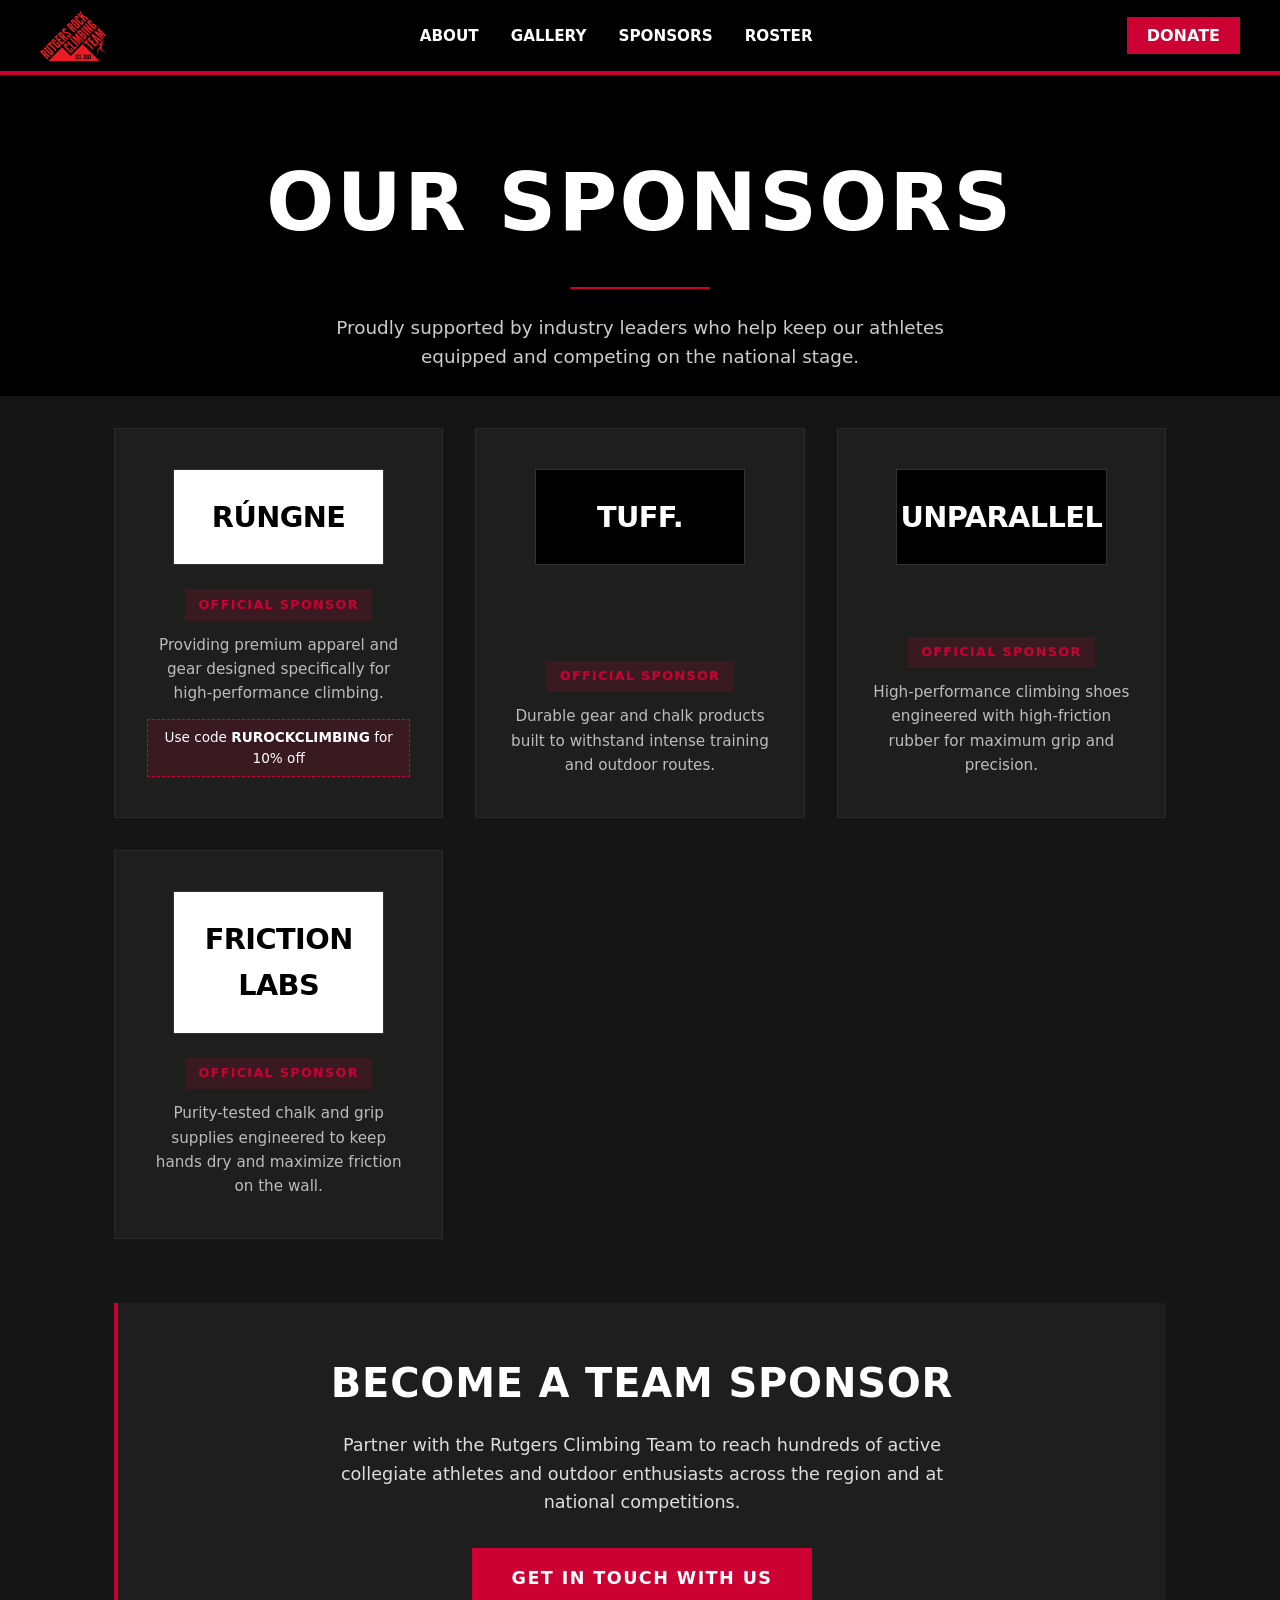
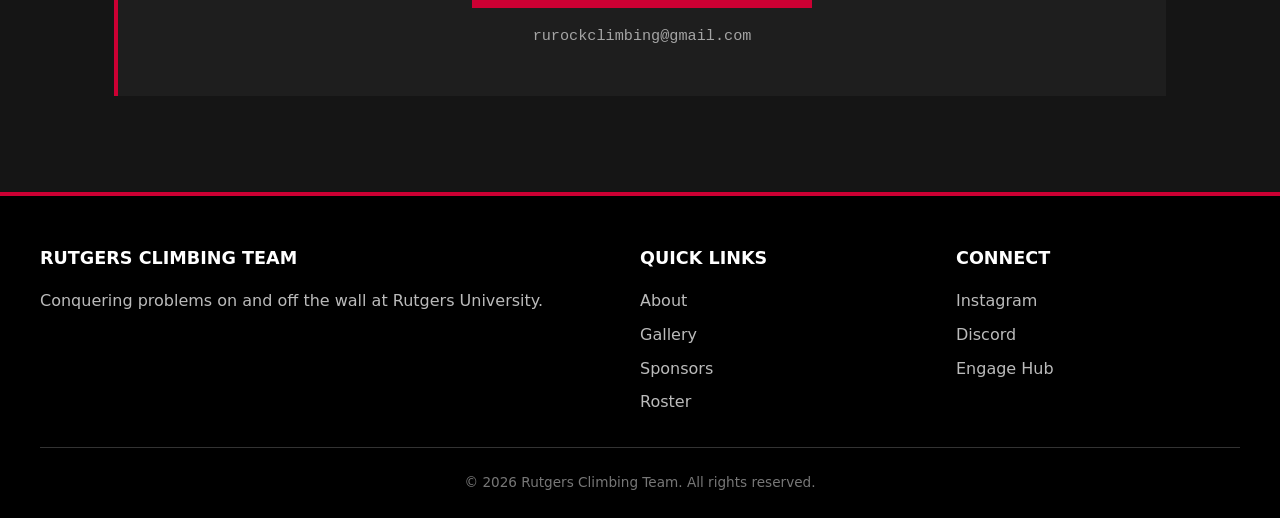
<file: sponsors/index.html>
<!DOCTYPE html>
<html lang="en">
<head>
  <meta charset="UTF-8">
  <meta name="viewport" content="width=device-width, initial-scale=1.0">
  <title>Sponsors - Rutgers Climbing Team</title>
  <link rel="stylesheet" href="/style.css">
  
  <!-- Google tag (gtag.js) -->
<script async src="https://www.googletagmanager.com/gtag/js?id=G-7Y6LZSNSHN"></script>
<script>
  window.dataLayer = window.dataLayer || [];
  function gtag(){dataLayer.push(arguments);}
  gtag('js', new Date());

  gtag('config', 'G-7Y6LZSNSHN');
</script>

  <style>
    /* Hero Section Pure Black Background */
    .hero-section {
      background-image: none !important;
      background: #000000 !important;
    }
    .hero-section::before,
    .hero-section::after {
      display: none !important;
    }

    /* Red Accent Divider - Thinner (2px) and Wider (140px) */
    .title-separator {
      width: 140px;
      height: 2px;
      background-color: #cc0033;
      margin: 1.25rem auto 1.5rem;
      border-radius: 1px;
    }

    .sponsor-status {
      grid-column: 1 / -1;
      text-align: center;
      padding: 3rem 1rem;
      color: rgba(255, 255, 255, 0.6);
      font-size: 1.1rem;
    }
  </style>
</head>
<body style="background-color: #151515; color: #ffffff; margin: 0; font-family: system-ui, -apple-system, sans-serif;">

  <header class="site-header">
    <a href="/" class="logo-container">
      <img src="/assets/RURC_Logo_Transparent.png" alt="Rutgers Climbing Logo" style="height: 50px; width: auto; display: block;">
    </a>

    <nav>
      <ul>
        <li><a href="/about">About</a></li>
        <li><a href="/gallery">Gallery</a></li>
        <li><a href="/sponsors">Sponsors</a></li>
        <li><a href="/roster">Roster</a></li>
      </ul>
    </nav>

    <div class="header-actions">
      <a href="/donate" class="btn-donate" style="border-radius: 0 !important;">Donate</a>
    </div>
  </header>

  <section class="hero-section" style="position: relative; width: 100%; background: #000000; text-align: center; padding: 4rem 1rem 1.5rem;">
    <h1 style="font-size: clamp(3rem, 7vw, 5rem); font-weight: 900; letter-spacing: 0.03em; text-transform: uppercase; margin: 0; text-shadow: 0 4px 20px rgba(0,0,0,0.85);">
      OUR SPONSORS
    </h1>

    <!-- Red Accent Line -->
    <div class="title-separator"></div>

    <p style="font-size: 1.15rem; color: rgba(255, 255, 255, 0.8); max-width: 650px; margin: 1rem auto 0 auto; font-weight: 400; line-height: 1.6;">
      Proudly supported by industry leaders who help keep our athletes equipped and competing on the national stage.
    </p>
  </section>

  <main style="padding: 2rem 0 6rem;">
    <div class="container" style="max-width: 1100px; margin: 0 auto; padding: 0 1.5rem;">
      
      <div class="sponsors-grid" id="sponsors-grid" style="display: grid; grid-template-columns: repeat(auto-fit, minmax(320px, 1fr)); gap: 2rem; margin-bottom: 4rem;">
        <div class="sponsor-status">Loading Sponsors...</div>
      </div>

      <div style="background-color: #1e1e1e; border-left: 4px solid #cc0033; border-radius: 0 !important; padding: 3rem 2.5rem; text-align: center;">
        <h2 style="font-size: clamp(1.8rem, 4vw, 2.5rem); text-transform: uppercase; margin-top: 0; margin-bottom: 1rem; color: #ffffff; letter-spacing: 0.02em;">
          BECOME A TEAM SPONSOR
        </h2>
        <p style="font-size: 1.1rem; color: rgba(255, 255, 255, 0.85); max-width: 650px; margin: 0 auto 2rem auto; line-height: 1.6;">
          Partner with the Rutgers Climbing Team to reach hundreds of active collegiate athletes and outdoor enthusiasts across the region and at national competitions.
        </p>
        <div style="display: flex; flex-direction: column; align-items: center; gap: 1rem;">
          <a href="mailto:rurockclimbing@gmail.com" style="display: inline-block; background-color: #cc0033; color: #ffffff; text-decoration: none; padding: 1rem 2.5rem; font-weight: 800; font-size: 1.1rem; letter-spacing: 0.08em; text-transform: uppercase; border-radius: 0 !important; transition: background-color 0.2s ease;">
            GET IN TOUCH WITH US
          </a>
          <span style="font-size: 0.95rem; color: rgba(255, 255, 255, 0.6); font-family: monospace;">
            rurockclimbing@gmail.com
          </span>
        </div>
      </div>

    </div>
  </main>

  <footer class="site-footer">
    <div class="footer-content">
      <div class="footer-section">
        <h3>Rutgers Climbing Team</h3>
        <p>Conquering problems on and off the wall at Rutgers University.</p>
      </div>
      <div class="footer-section">
        <h3>Quick Links</h3>
        <ul>
          <li><a href="/about">About</a></li>
          <li><a href="/gallery">Gallery</a></li>
          <li><a href="/sponsors">Sponsors</a></li>
          <li><a href="/roster">Roster</a></li>
        </ul>
      </div>
      <div class="footer-section">
        <h3>Connect</h3>
        <ul>
          <li><a href="https://www.instagram.com/rurockclimbing/" target="_blank">Instagram</a></li>
          <li><a href="https://discord.com/invite/bpG9ZYzj9s" target="_blank">Discord</a></li>
          <li><a href="https://rutgers.campuslabs.com" target="_blank">Engage Hub</a></li>
        </ul>
      </div>
    </div>
    <div class="footer-bottom">
      <p>&copy; 2026 Rutgers Climbing Team. All rights reserved.</p>
    </div>
  </footer>

  <script>
    function renderSponsorCards(sponsors) {
      const gridContainer = document.getElementById('sponsors-grid');
      gridContainer.innerHTML = '';

      if (!sponsors || sponsors.length === 0) {
        gridContainer.innerHTML = '<div class="sponsor-status">No sponsors found.</div>';
        return;
      }

      sponsors.forEach(sponsor => {
        if (!sponsor.name) return;

        const card = document.createElement('div');
        card.className = 'sponsor-card';
        card.style.cssText = 'background-color: #1e1e1e; border: 1px solid #2a2a2a; border-radius: 0 !important; padding: 2.5rem 2rem; text-align: center; display: flex; flex-direction: column; align-items: center; justify-content: space-between; min-height: 280px;';

        const bgColor = sponsor.color || '#ffffff';
        const textColor = sponsor.text_color || '#000000';

        // Logo image vs text fallback
        const logoContent = sponsor.logo
          ? `<img src="${sponsor.logo}" alt="${sponsor.name}" style="max-height: 50px; max-width: 100%; object-fit: contain;">`
          : `<span style="color: ${textColor}; font-size: 1.8rem; font-weight: 900; letter-spacing: -0.02em; text-transform: uppercase;">${sponsor.name}</span>`;

        // Discount code component (only renders if discount_code is present)
        const discountContent = sponsor.discount_code
          ? `<div style="font-size: 0.85rem; color: #ffffff; background-color: rgba(204, 0, 51, 0.15); border: 1px dashed #cc0033; padding: 0.4rem 0.75rem; display: inline-block; margin-top: 0.85rem;">
               ${sponsor.discount_code}
             </div>`
          : '';

        card.innerHTML = `
          <div style="background-color: ${bgColor}; border: 1px solid #333; padding: 1.5rem 2rem; width: 80%; display: flex; align-items: center; justify-content: center; border-radius: 0 !important; margin-bottom: 1.5rem; min-height: 80px;">
            ${logoContent}
          </div>
          <div>
            <span style="display: inline-block; background-color: rgba(204, 0, 51, 0.15); color: #cc0033; font-size: 0.8rem; font-weight: 800; letter-spacing: 0.1em; text-transform: uppercase; padding: 0.35rem 0.85rem; border-radius: 0 !important; margin-bottom: 0.75rem;">
              Official Sponsor
            </span>
            <p style="font-size: 0.95rem; color: rgba(255, 255, 255, 0.7); margin: 0;">${sponsor.description || ''}</p>
            ${discountContent}
          </div>
        `;

        gridContainer.appendChild(card);
      });
    }

    async function loadSponsorsData() {
      try {
        const response = await fetch('/data/sponsors.json');
        if (!response.ok) throw new Error(`HTTP error ${response.status}`);
        
        const data = await response.json();
        renderSponsorCards(data.sponsors || []);
      } catch (error) {
        console.error('Error loading sponsors JSON:', error);
        document.getElementById('sponsors-grid').innerHTML = 
          '<div class="sponsor-status">Failed to load sponsors.</div>';
      }
    }

    loadSponsorsData();
  </script>

</body>
</html>
</file>
<file: style.css>
/* ==========================================
   Rutgers Climbing Team - Unified Stylesheet
   ========================================== */

/* Brand Color Variables */
:root {
  --rutgers-scarlet: #CC0033;
  --rutgers-dark-red: #8E0D18;
  --rutgers-gray: #5F6A72;
  --rutgers-dark-gray: #222222;
  --rutgers-black: #000000;
  --rutgers-white: #FFFFFF;
  --primary-color: var(--rutgers-scarlet);
  --header-height: 75px;
}

/* Global Reset */
* {
  box-sizing: border-box;
  margin: 0;
  padding: 0;
}

body {
  font-family: 'Helvetica Neue', Arial, sans-serif;
  background-color: var(--rutgers-white);
  color: var(--rutgers-dark-gray);
  display: flex;
  flex-direction: column;
  min-height: 100vh;
  line-height: 1.6;
}

a {
  text-decoration: none;
  color: var(--primary-color);
  transition: color 0.2s ease;
}

ul {
  list-style: none;
}

img {
  max-width: 100%;
  height: auto;
  display: block;
}

/* ==========================================
   1. MAIN SITE HEADER (index.html)
   ========================================== */
header.site-header {
  position: sticky;
  top: 0;
  width: 100%;
  height: var(--header-height);
  background-color: var(--rutgers-black);
  border-bottom: 4px solid var(--primary-color);
  display: flex;
  justify-content: space-between;
  align-items: center;
  padding: 0 2.5rem;
  z-index: 1000;
}

.logo-container h1 {
  font-size: 1.15rem;
  color: var(--rutgers-white);
  text-transform: uppercase;
  font-weight: 700;
}

.logo-container h1 span {
  color: var(--primary-color);
}

.site-header nav ul {
  display: flex;
  gap: 2rem;
}

.site-header nav ul li a {
  color: var(--rutgers-white);
  font-weight: 600;
  text-transform: uppercase;
  font-size: 0.95rem;
}

.site-header nav ul li a:hover {
  color: var(--primary-color);
}

.btn-donate {
  background-color: var(--primary-color);
  color: var(--rutgers-white) !important;
  padding: 0.55rem 1.25rem;
  font-weight: 700;
  text-transform: uppercase;
}

.btn-donate:hover {
  background-color: var(--rutgers-dark-red);
}

/* ==========================================
   2. MAIN SITE CONTENT (index.html)
   ========================================== */
.hero-section {
  background-color: var(--rutgers-black);
  background-image: linear-gradient(rgba(0,0,0,0.6), rgba(0,0,0,0.6)), url('assets/BG_Main.jpg');
  background-size: cover;
  background-position: center;
  color: var(--rutgers-white);
  text-align: center;
  padding: 6rem 2rem;
}

.hero-content h1 {
  font-size: 3rem;
  font-weight: 900;
  text-transform: uppercase;
  letter-spacing: 0.05em;
}

.who-we-are {
  padding: 4rem 2rem;
  background-color: var(--rutgers-white);
}

.who-we-are .container {
  max-width: 1000px;
  margin: 0 auto;
  text-align: center;
}

.who-we-are h2 {
  font-size: 2.25rem;
  margin-bottom: 1.5rem;
  color: var(--rutgers-black);
}

.scarlet-r {
  color: var(--primary-color);
}

.who-we-are p {
  font-size: 1.1rem;
  color: #444;
  margin-bottom: 3rem;
}

.card-grid {
  display: grid;
  grid-template-columns: repeat(auto-fit, minmax(180px, 1fr));
  gap: 1.5rem;
}

.feature-card {
  background-color: black;
  overflow: hidden;
  box-shadow: 0 4px 10px rgba(0,0,0,0.1);
  transition: transform 0.2s ease, box-shadow 0.2s ease;
  color: var(--rutgers-dark-gray);
  display: flex;
  flex-direction: column;
}

.feature-card:hover {
  transform: translateY(-5px);
  box-shadow: 0 8px 15px rgba(0,0,0,0.15);
  color: var(--primary-color);
}

.card-img {
  height: 140px;
  width: 100%;
  background-size: cover;
  background-position: center;
  background-color: var(--rutgers-gray); 
}

.card-label {
  padding: 1rem;
  font-weight: 700;
  text-transform: uppercase;
  font-size: 1rem;
  color:rgba(255,255,255,1);
}

/* Footer (index.html) */
.site-footer {
  background-color: var(--rutgers-black);
  color: var(--rutgers-white);
  margin-top: auto;
  border-top: 4px solid var(--primary-color);
  padding: 3rem 2.5rem 1.5rem;
}

.footer-content {
  display: grid;
  grid-template-columns: 2fr 1fr 1fr;
  gap: 2rem;
  max-width: 1200px;
  margin: 0 auto 2rem;
}

.footer-section h3 {
  font-size: 1.1rem;
  text-transform: uppercase;
  margin-bottom: 1rem;
  color: var(--rutgers-white);
}

.footer-section p {
  color: #bbb;
}

.footer-section ul {
  display: flex;
  flex-direction: column;
  gap: 0.5rem;
}

.footer-section ul li a {
  color: #bbb;
}

.footer-section ul li a:hover {
  color: var(--primary-color);
}

.footer-bottom {
  text-align: center;
  padding-top: 1.5rem;
  border-top: 1px solid #333;
  color: #777;
  font-size: 0.85rem;
}

/* ==========================================
   3. LINKS PAGE LAYOUT (links.html)
   ========================================== */
body.links-page-body {
  background-color: var(--rutgers-dark-red);
  color: var(--rutgers-white);
  min-height: 100vh;
  display: flex;
  flex-direction: column;
  justify-content: flex-start;
  align-items: center;
  padding: 3rem 1.5rem;
}

.links-container {
  width: 100%;
  max-width: 520px;
  margin: 0 auto;
  display: flex;
  flex-direction: column;
  align-items: center;
  gap: 1.5rem;
}

.profile-header {
  text-align: center;
  display: flex;
  flex-direction: column;
  align-items: center;
  margin-bottom: 0.5rem;
  width: 100%;
}

.profile-avatar {
  width: 110px;
  height: 110px;
  min-width: 110px;
  min-height: 110px;
  border-radius: 50%;
  overflow: hidden;
  border: 4px solid var(--rutgers-white);
  box-shadow: 0 4px 15px rgba(0, 0, 0, 0.3);
  margin-bottom: 1.25rem;
  background-color: var(--rutgers-white);
}

.profile-avatar img {
  width: 100%;
  height: 100%;
  object-fit: cover;
  display: block;
}

.profile-header h1 {
  font-size: 1.75rem;
  font-weight: 800;
  letter-spacing: 0.03em;
  margin-bottom: 0.75rem;
  color: var(--rutgers-white);
}

.profile-bio {
  font-size: 0.95rem;
  line-height: 1.5;
  color: rgba(255, 255, 255, 0.9);
  max-width: 460px;
  padding: 0 1rem;
}

.links-list {
  width: 100%;
  display: flex;
  flex-direction: column;
  gap: 1rem;
}

.link-button {
  display: block;
  width: 100%;
  background-color: rgba(0, 0, 0, 0.35);
  border: 1px solid rgba(255, 255, 255, 0.15);
  color: var(--rutgers-white) !important;
  padding: 1.15rem 1.5rem;
  border-radius: 40px;
  text-align: center;
  text-decoration: none !important;
  font-weight: 700;
  font-size: 0.95rem;
  letter-spacing: 0.02em;
  transition: background-color 0.2s ease, transform 0.15s ease, border-color 0.2s ease;
  box-shadow: 0 4px 6px rgba(0, 0, 0, 0.1);
}

.link-button:hover {
  background-color: rgba(0, 0, 0, 0.55);
  border-color: var(--rutgers-white);
  transform: translateY(-2px);
}

.featured-link-card {
  display: flex;
  align-items: center;
  width: 100%;
  background-color: rgba(0, 0, 0, 0.45);
  border: 1px solid rgba(255, 255, 255, 0.2);
  border-radius: 12px;
  padding: 1rem;
  text-decoration: none !important;
  color: var(--rutgers-white);
  gap: 1rem;
  transition: background-color 0.2s ease, transform 0.15s ease, border-color 0.2s ease;
  box-shadow: 0 4px 10px rgba(0, 0, 0, 0.2);
}

.featured-link-card:hover {
  background-color: rgba(0, 0, 0, 0.65);
  border-color: var(--rutgers-white);
  transform: translateY(-2px);
}

.featured-card-icon {
  width: 70px;
  height: 70px;
  background-color: var(--rutgers-black);
  border-radius: 8px;
  display: flex;
  align-items: center;
  justify-content: center;
  flex-shrink: 0;
  font-weight: 900;
  font-size: 1.5rem;
  color: var(--primary-color);
  border: 1px solid rgba(255, 255, 255, 0.1);
}

.featured-card-content {
  flex: 1;
}

.featured-card-content h3 {
  font-size: 1rem;
  font-weight: 700;
  margin-bottom: 0.2rem;
  color: var(--rutgers-white);
}

.featured-card-content p {
  font-size: 0.825rem;
  color: rgba(255, 255, 255, 0.8);
  margin-bottom: 0.6rem;
  line-height: 1.3;
}

.btn-learn-more {
  display: inline-block;
  background: transparent;
  border: 1px solid var(--rutgers-white);
  color: var(--rutgers-white);
  padding: 0.35rem 0.85rem;
  border-radius: 20px;
  font-size: 0.75rem;
  font-weight: 700;
  text-transform: uppercase;
  transition: background-color 0.2s ease, color 0.2s ease;
}

.featured-link-card:hover .btn-learn-more {
  background-color: var(--rutgers-white);
  color: var(--rutgers-dark-red);
}

/* Responsive Rules */
@media (max-width: 768px) {
  header.site-header {
    padding: 0 1rem;
  }

  .site-header nav ul {
    gap: 1rem;
  }

  .site-header nav ul li a {
    font-size: 0.8rem;
  }

  .hero-content h1 {
    font-size: 2rem;
  }

  .footer-content {
    grid-template-columns: 1fr;
    text-align: center;
  }
}
</file>
